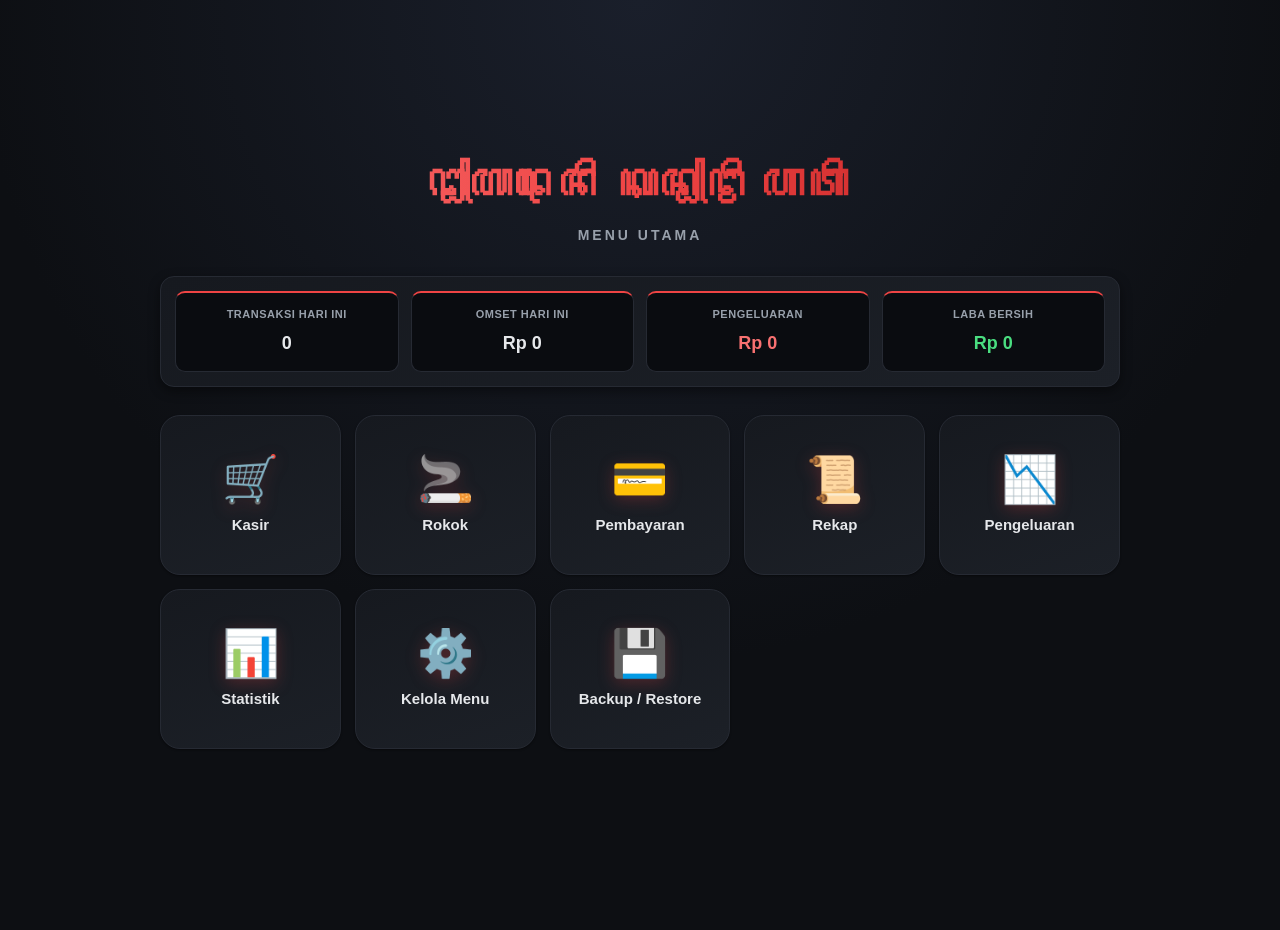
<file: index.html>
<!DOCTYPE html>
<html lang="id">
<head>
    <meta charset="UTF-8">
    <meta name="viewport" content="width=device-width, initial-scale=1.0">
    <title>Beranda - Kasir Angkringan</title>
    <link rel="stylesheet" href="style.css">
</head>
<body>

<section id="homePage" class="home-page" style="display: flex;">
    <div class="home-overlay">
        <h1>ꦔ꧀ꦭꦢꦺꦤꦶ ꦏꦤ꧀ꦛꦶ ꦲꦠꦶ</h1>
        <p>Menu Utama</p>

        <div class="dashboard-card">
            <div class="dashboard-box">
                <div class="dashboard-label">Transaksi Hari Ini</div>
                <div class="dashboard-value" id="dashTxCount">0</div>
            </div>
            <div class="dashboard-box">
                <div class="dashboard-label">Omset Hari Ini</div>
                <div class="dashboard-value" id="dashOmset">Rp0</div>
            </div>
            <div class="dashboard-box">
                <div class="dashboard-label">Pengeluaran</div>
                <div class="dashboard-value dashboard-red" id="dashExpense">Rp0</div>
            </div>
            <div class="dashboard-box">
                <div class="dashboard-label">Laba Bersih</div>
                <div class="dashboard-value dashboard-green" id="dashProfit">Rp0</div>
            </div>
        </div>

        <div class="home-buttons">
            <button class="home-button" onclick="location.href='kasir.html'">
                <span class="home-icon">🛒</span>
                <span>Kasir</span>
            </button>
            <button class="home-button" onclick="location.href='rokok.html'">
                <span class="home-icon">🚬</span>
                <span>Rokok</span>
            </button>
            <button class="home-button" onclick="location.href='pembayaran.html'">
                <span class="home-icon">💳</span>
                <span>Pembayaran</span>
            </button>
            <button class="home-button" onclick="location.href='rekap.html'">
                <span class="home-icon">📜</span>
                <span>Rekap</span>
            </button>
            <button class="home-button" onclick="location.href='pengeluaran.html'">
                <span class="home-icon">📉</span>
                <span>Pengeluaran</span>
            </button>
            <button class="home-button" onclick="location.href='statistik.html'">
                <span class="home-icon">📊</span>
                <span>Statistik</span>
            </button>
            <button class="home-button" onclick="location.href='kelola-menu.html'">
                <span class="home-icon">⚙️</span>
                <span>Kelola Menu</span>
            </button>
            <button class="home-button" onclick="openBackupModal()">
                <span class="home-icon">💾</span>
                <span>Backup / Restore</span>
            </button>
        </div>
    </div>
</section>

<!-- MODAL BACKUP -->
<div id="backupModal" class="modal-overlay" onclick="if(event.target===this)closeBackupModal()">
    <div class="modal-content">
        <div class="modal-header">
            <h3>💾 Backup / Restore Data</h3>
            <button class="modal-close" onclick="closeBackupModal()">&times;</button>
        </div>
        <div class="modal-body">
            <p style="color:#aaa; font-size:13px; margin:0 0 15px 0;">
                Backup seluruh data aplikasi (menu, transaksi, pengeluaran, dll) ke file JSON.
            </p>
            <button class="btn-modal-save" style="width:100%; margin-bottom:15px;" onclick="exportBackup()">📤 Ekspor Backup (JSON)</button>

            <label>📥 Impor Backup</label>
            <input type="file" id="importFile" accept=".json">
            <button class="btn-modal-cancel" style="width:100%;" onclick="importBackup()">📥 Proses Impor</button>
        </div>
    </div>
</div>

<script src="common.js"></script>
<script src="home.js"></script>
</body>
</html>
</file>
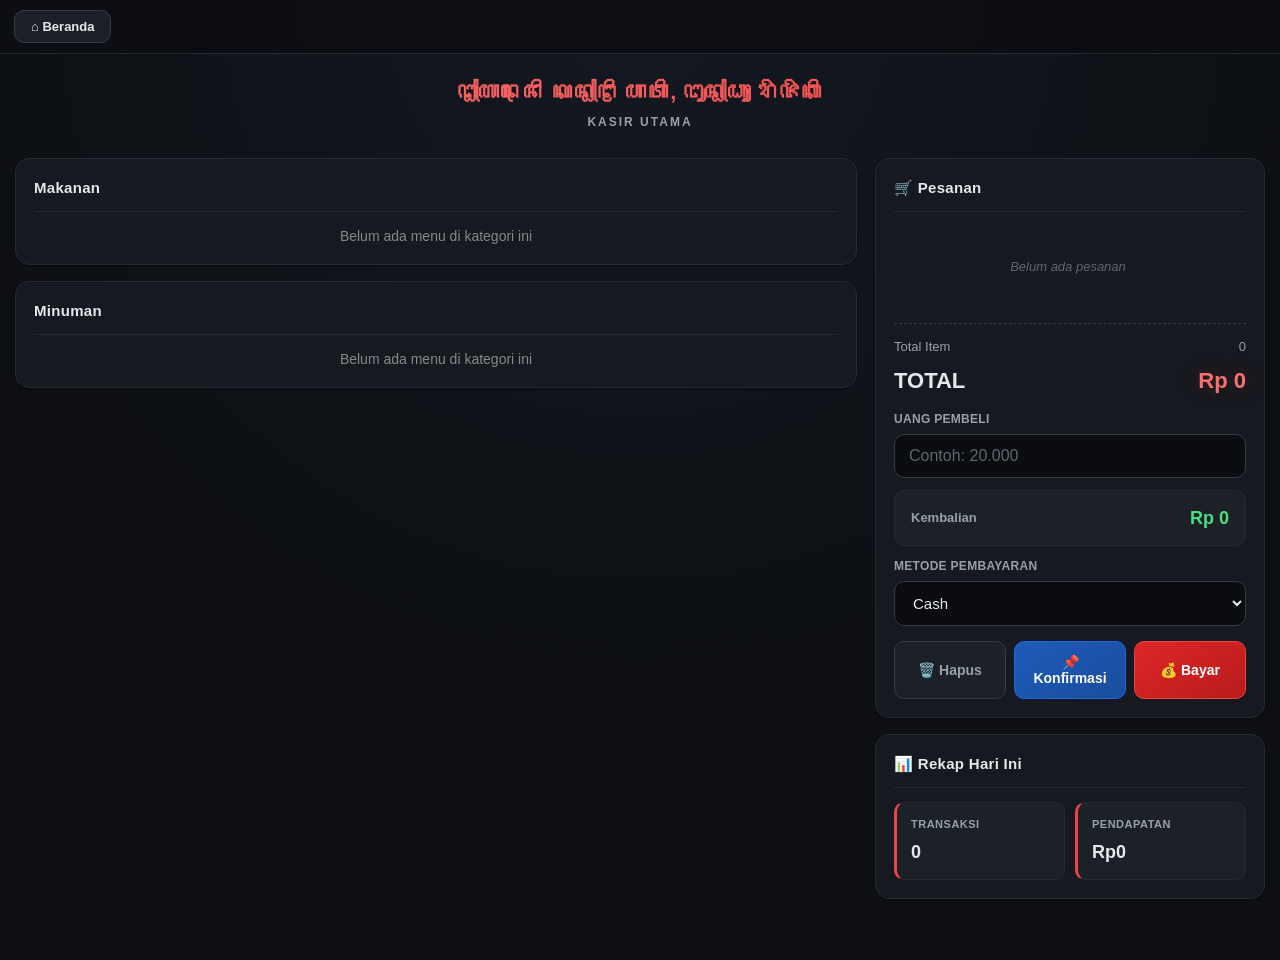
<file: kasir.html>
<!DOCTYPE html>
<html lang="id">
<head>
    <meta charset="UTF-8">
    <meta name="viewport" content="width=device-width, initial-scale=1.0">
    <title>Kasir Angkringan</title>
    <link rel="stylesheet" href="style.css">
</head>
<body>

<nav class="home-nav" style="display: block;">
    <button class="home-nav-btn" onclick="location.href='index.html'">⌂ Beranda</button>
</nav>

<section id="cashierPage" class="app-page" style="display: block;">
    <header>
        <h1>ꦔ꧀ꦭꦢꦺꦤꦶ ꦏꦤ꧀ꦛꦶ ꦲꦠꦶ, ꦔꦸꦤ꧀ꦝꦸꦃ ꦫꦼꦗꦼꦏꦶ</h1>
        <p>KASIR UTAMA</p>
    </header>

    <div class="container">
        <div class="layout">
            <div class="menu-area">
                <div class="card">
                    <h2>Makanan</h2>
                    <div class="menu-grid" id="foodMenu"></div>
                </div>

                <div class="card">
                    <h2>Minuman</h2>
                    <div class="menu-grid" id="drinkMenu"></div>
                </div>
            </div>

            <div class="order-area">
                <div class="card order-card">
                    <h2>🛒 Pesanan</h2>

                    <div id="orderList" class="order-list">
                        <div class="empty">Belum ada pesanan</div>
                    </div>

                    <div class="total-box">
                        <div class="total-row">
                            <span>Total Item</span>
                            <span id="totalItems">0</span>
                        </div>
                        <div class="total-row grand-total">
                            <span>TOTAL</span>
                            <span id="grandTotal">Rp0</span>
                        </div>
                    </div>

                    <div class="payment">
                        <label for="paymentInput">Uang Pembeli</label>
                        <input type="text" inputmode="numeric" id="paymentInput" placeholder="Contoh: 20.000" oninput="calculateChange()">

                        <div class="change">
                            <span>Kembalian</span>
                            <span class="change-value" id="change">Rp0</span>
                        </div>

                        <div class="payment-method">
                            <label for="paymentMethod">Metode Pembayaran</label>
                            <select id="paymentMethod">
                                <option value="Cash">Cash</option>
                                <option value="Dana">Dana</option>
                            </select>
                        </div>
                    </div>

                    <div class="buttons">
                        <button class="btn btn-clear" onclick="clearOrder()">🗑️ Hapus</button>
                        <button class="btn btn-confirm" onclick="confirmOrder()">📌 Konfirmasi</button>
                        <button class="btn btn-pay" onclick="finishTransaction()">💰 Bayar</button>
                    </div>
                </div>

                <div class="card summary-card">
                    <h2>📊 Rekap Hari Ini</h2>
                    <div class="summary">
                        <div class="summary-box">
                            <div class="summary-label">Transaksi</div>
                            <div class="summary-value" id="transactionCount">0</div>
                        </div>
                        <div class="summary-box">
                            <div class="summary-label">Pendapatan</div>
                            <div class="summary-value" id="todayIncome">Rp0</div>
                        </div>
                    </div>
                </div>
            </div>
        </div>
    </div>
</section>

<script src="common.js"></script>
<script src="script.js"></script>
</body>
</html>
</file>
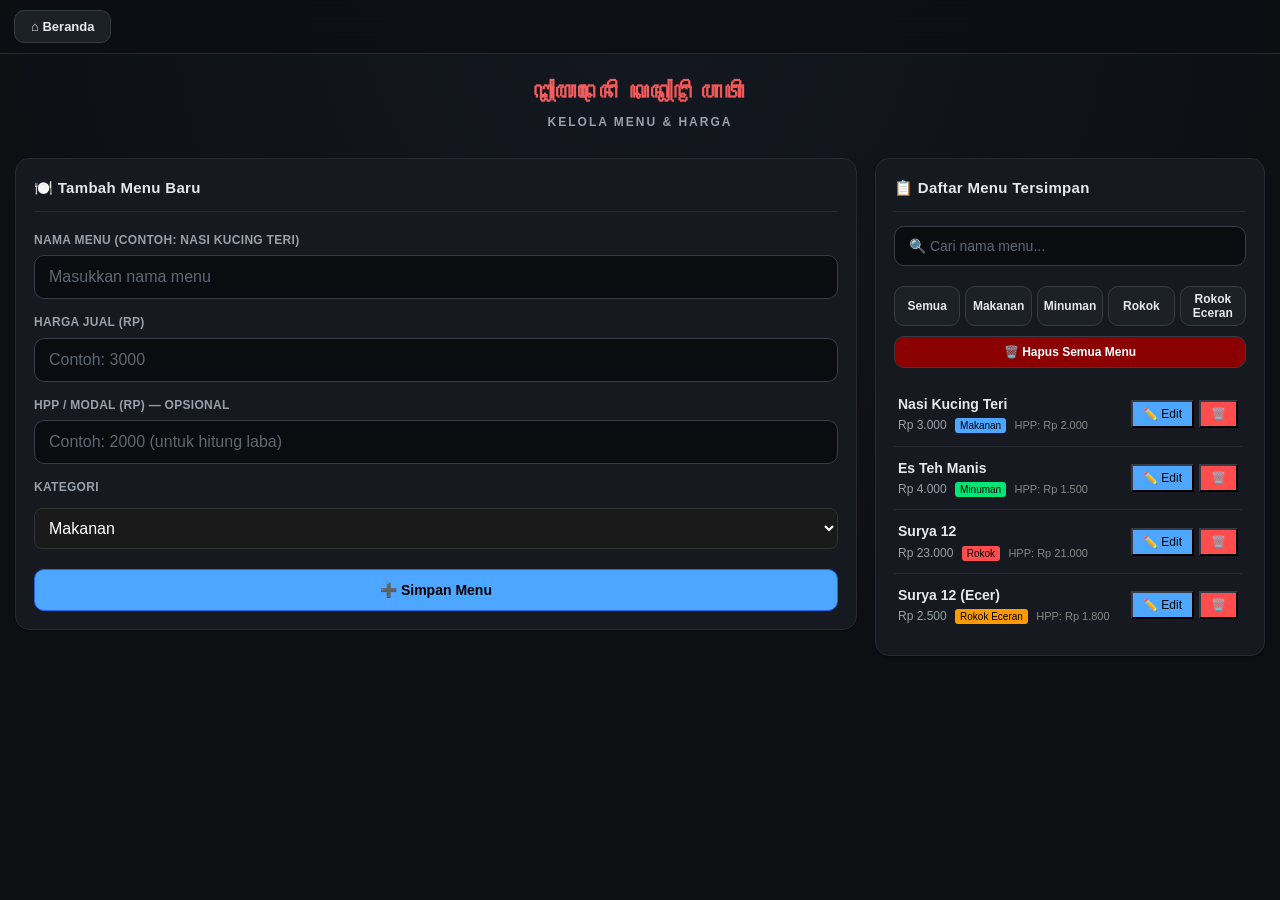
<file: kelola-menu.html>
<!DOCTYPE html>
<html lang="id">
<head>
    <meta charset="UTF-8">
    <meta name="viewport" content="width=device-width, initial-scale=1.0">
    <title>Kelola Menu - Kasir Angkringan</title>
    <link rel="stylesheet" href="style.css">
</head>
<body>

<nav class="home-nav" style="display: block;">
    <button class="home-nav-btn" onclick="location.href='index.html'">⌂ Beranda</button>
</nav>

<section class="app-page" style="display: block;">
    <header>
        <h1>ꦔ꧀ꦭꦢꦺꦤꦶ ꦏꦤ꧀ꦛꦶ ꦲꦠꦶ</h1>
        <p>KELOLA MENU & HARGA</p>
    </header>

    <div class="container">
        <div class="layout">
            <div class="menu-area">
                <div class="card">
                    <h2 id="formTitle">🍽️ Tambah Menu Baru</h2>
                    <div class="payment" style="margin-top: 20px;">
                        <input type="hidden" id="menuId">

                        <label for="menuName">Nama Menu (Contoh: Nasi Kucing Teri)</label>
                        <input type="text" id="menuName" placeholder="Masukkan nama menu">

                        <label for="menuPrice" style="margin-top: 15px;">Harga Jual (Rp)</label>
                        <input type="number" id="menuPrice" placeholder="Contoh: 3000">

                        <label for="menuHpp" style="margin-top: 15px;">HPP / Modal (Rp) — Opsional</label>
                        <input type="number" id="menuHpp" placeholder="Contoh: 2000 (untuk hitung laba)">

                        <label for="menuCategory" style="margin-top: 15px;">Kategori</label>
                        <select id="menuCategory" style="width: 100%; padding: 10px; margin-top: 5px; background:#1a1a1a; color:white; border:1px solid #333; border-radius:8px;">
                            <option value="Makanan">Makanan</option>
                            <option value="Minuman">Minuman</option>
                            <option value="Rokok">Rokok (Bungkus)</option>
                            <option value="Rokok Eceran">Rokok Eceran</option>
                        </select>

                        <button class="btn btn-confirm" id="btnSave" style="margin-top: 20px; width: 100%; background: #4da6ff; color: #000;" onclick="saveMenu()">➕ Simpan Menu</button>
                        <button class="btn btn-pending" id="btnCancel" style="margin-top: 10px; width: 100%; display: none;" onclick="resetForm()">Batal Edit</button>
                    </div>
                </div>
            </div>

            <div class="order-area">
                <div class="card order-card">
                    <h2>📋 Daftar Menu Tersimpan</h2>

                    <input type="text" id="searchMenu" class="search-box" placeholder="🔍 Cari nama menu..." oninput="renderMenuList(currentFilter)">

                    <div style="margin-top: 10px; display: flex; gap: 5px; flex-wrap: wrap;">
                        <button class="btn" style="flex: 1; padding: 5px; font-size:12px;" onclick="renderMenuList('Semua')">Semua</button>
                        <button class="btn" style="flex: 1; padding: 5px; font-size:12px;" onclick="renderMenuList('Makanan')">Makanan</button>
                        <button class="btn" style="flex: 1; padding: 5px; font-size:12px;" onclick="renderMenuList('Minuman')">Minuman</button>
                        <button class="btn" style="flex: 1; padding: 5px; font-size:12px;" onclick="renderMenuList('Rokok')">Rokok</button>
                        <button class="btn" style="flex: 1; padding: 5px; font-size:12px;" onclick="renderMenuList('Rokok Eceran')">Rokok Eceran</button>
                    </div>

                    <button class="btn" style="width:100%; margin-top:10px; background:#8b0000; color:#fff; font-size:12px; padding:8px;" onclick="deleteAllMenus()">🗑️ Hapus Semua Menu</button>

                    <div id="menuList" class="order-list" style="margin-top: 15px; max-height: 400px; overflow-y: auto;">
                        <div class="empty">Belum ada menu.</div>
                    </div>
                </div>
            </div>
        </div>
    </div>
</section>

<script src="common.js"></script>
<script src="kelola-menu.js"></script>
</body>
</html>
</file>
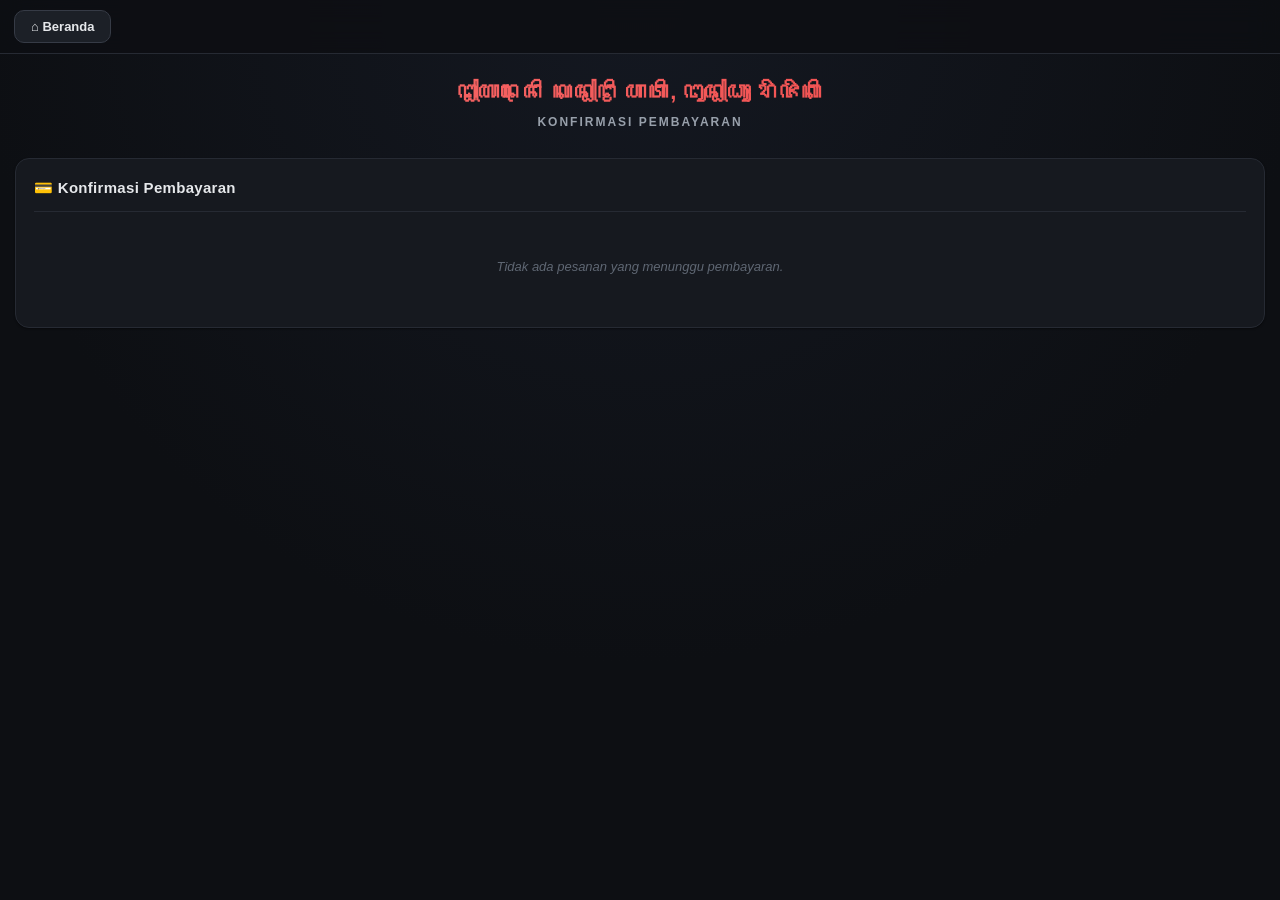
<file: pembayaran.html>
<!DOCTYPE html>
<html lang="id">
<head>
    <meta charset="UTF-8">
    <meta name="viewport" content="width=device-width, initial-scale=1.0">
    <title>Konfirmasi Pembayaran - Kasir Angkringan</title>
    <link rel="stylesheet" href="style.css">
    <style>
    .pending-grid {
        display: grid;
        grid-template-columns: repeat(auto-fit, minmax(320px, 1fr));
        gap: 15px;
    }

    .pending-card {
        background: #1f1f1f;
        border-radius: 10px;
        padding: 16px;
        border-left: 4px solid #ff0000;
        display: flex;
        flex-direction: column;
        justify-content: space-between;
        gap: 12px;
        box-shadow: 0 4px 10px rgba(0, 0, 0, 0.3);
    }

    .pending-header {
        display: flex;
        justify-content: space-between;
        align-items: center;
        border-bottom: 1px dashed #444;
        padding-bottom: 8px;
        font-size: 13px;
        color: #aaa;
        gap: 8px;
        flex-wrap: wrap;
    }

    .pending-items {
        font-size: 14px;
        color: #eee;
        display: flex;
        flex-direction: column;
        gap: 6px;
    }

    .pending-item-row {
        display: flex;
        justify-content: space-between;
    }

    .pending-action-row {
        display: flex;
        justify-content: space-between;
        align-items: center;
        padding-top: 8px;
        border-top: 1px dashed #333;
    }

    .btn-add-item-order {
        background: #ff0000;
        color: #fff;
        border: none;
        padding: 6px 12px;
        border-radius: 6px;
        font-size: 12px;
        font-weight: bold;
        cursor: pointer;
        transition: 0.2s;
    }

    .pending-total-row {
        font-weight: bold;
        font-size: 15px;
        color: #ff0000;
    }

    .pending-payment {
        background: #151515;
        padding: 12px;
        border-radius: 8px;
        border: 1px solid #333;
        display: flex;
        flex-direction: column;
        gap: 10px;
    }

    .pending-field {
        display: flex;
        flex-direction: column;
        gap: 4px;
    }

    .pending-field label {
        font-size: 12px;
        color: #aaa;
        font-weight: bold;
    }

    .pending-field input, .pending-field select {
        width: 100%;
        padding: 9px 12px;
        background: #0d0d0d;
        border: 1px solid #ff0000;
        color: #ff0000;
        border-radius: 6px;
        font-size: 14px;
        box-sizing: border-box;
        outline: none;
    }

    .pending-field input::placeholder { color: #555; }

    .pending-change-row {
        display: flex;
        justify-content: space-between;
        font-weight: bold;
        font-size: 14px;
        padding: 2px 0;
    }

    .pending-buttons {
        display: flex;
        gap: 8px;
        margin-top: 4px;
    }

    .btn-pay-pending {
        flex: 2;
        background: #ff0000;
        color: #fff;
        border: none;
        padding: 10px;
        border-radius: 6px;
        font-size: 14px;
        font-weight: bold;
        cursor: pointer;
    }

    .btn-cancel-pending {
        flex: 1;
        background: #2a2a2a;
        color: #aaa;
        border: 1px solid #444;
        padding: 10px;
        border-radius: 6px;
        font-size: 13px;
        cursor: pointer;
    }

    .modal-overlay {
        position: fixed;
        inset: 0;
        background: rgba(0, 0, 0, 0.85);
        display: none;
        justify-content: center;
        align-items: center;
        z-index: 1000;
        padding: 15px;
    }

    .modal-content {
        background: #1f1f1f;
        border: 2px solid #ff0000;
        border-radius: 10px;
        width: 100%;
        max-width: 400px;
        padding: 20px;
        box-shadow: 0 5px 20px rgba(255, 0, 0, 0.3);
        color: #fff;
    }

    .modal-header {
        display: flex;
        justify-content: space-between;
        align-items: center;
        border-bottom: 1px solid #333;
        padding-bottom: 10px;
        margin-bottom: 15px;
    }

    .modal-header h3 { margin: 0; color: #ff0000; font-size: 18px; }
    .modal-close { background: transparent; border: none; color: #aaa; font-size: 22px; cursor: pointer; }

    .modal-body label {
        display: block;
        font-size: 13px;
        font-weight: bold;
        margin-bottom: 5px;
        color: #ccc;
    }

    .modal-body select, .modal-body input {
        width: 100%;
        padding: 10px;
        background: #000;
        border: 1px solid #444;
        color: #fff;
        border-radius: 6px;
        margin-bottom: 12px;
        font-size: 14px;
        box-sizing: border-box;
    }

    .modal-footer { display: flex; gap: 10px; margin-top: 10px; }
    .btn-modal-save { flex: 1; background: #ff0000; color: #fff; border: none; padding: 10px; border-radius: 6px; font-weight: bold; cursor: pointer; }
    .btn-modal-cancel { flex: 1; background: #1f1f1f; color: #ff0000; border: 1px solid #555; padding: 10px; border-radius: 6px; cursor: pointer; }
    </style>
</head>
<body>

<nav class="home-nav" style="display: block;">
    <button class="home-nav-btn" onclick="location.href='index.html'">⌂ Beranda</button>
</nav>

<section id="pembayaranPage" class="app-page" style="display: block;">
    <header>
        <h1>ꦔ꧀ꦭꦢꦺꦤꦶ ꦏꦤ꧀ꦛꦶ ꦲꦠꦶ, ꦔꦸꦤ꧀ꦝꦸꦃ ꦫꦼꦗꦼꦏꦶ</h1>
        <p>KONFIRMASI PEMBAYARAN</p>
    </header>

    <div class="container">
        <div class="card">
            <h2>💳 Konfirmasi Pembayaran</h2>
            <div id="pendingList" class="pending-grid">
                <div class="empty">Tidak ada pesanan yang menunggu pembayaran.</div>
            </div>
        </div>
    </div>
</section>

<div id="addItemModal" class="modal-overlay">
    <div class="modal-content">
        <div class="modal-header">
            <h3>➕ Tambah Pesanan</h3>
            <button class="modal-close" onclick="closeAddItemModal()">&times;</button>
        </div>
        <div class="modal-body">
            <label for="selectMenuItem">Pilih Menu / Produk</label>
            <select id="selectMenuItem" onchange="onMenuItemSelect()"></select>

            <label for="inputItemName">Nama Pesanan</label>
            <input type="text" id="inputItemName" placeholder="Contoh: Es Teh">

            <label for="inputItemPrice">Harga (Rp)</label>
            <input type="number" id="inputItemPrice" placeholder="Contoh: 3000">

            <label for="inputItemQty">Jumlah (Qty)</label>
            <input type="number" id="inputItemQty" value="1" min="1">
        </div>
        <div class="modal-footer">
            <button class="btn-modal-save" onclick="saveItemToPendingOrder()">Tambahkan</button>
            <button class="btn-modal-cancel" onclick="closeAddItemModal()">Batal</button>
        </div>
    </div>
</div>

<script src="common.js"></script>
<script src="pembayaran.js"></script>
</body>
</html>
</file>
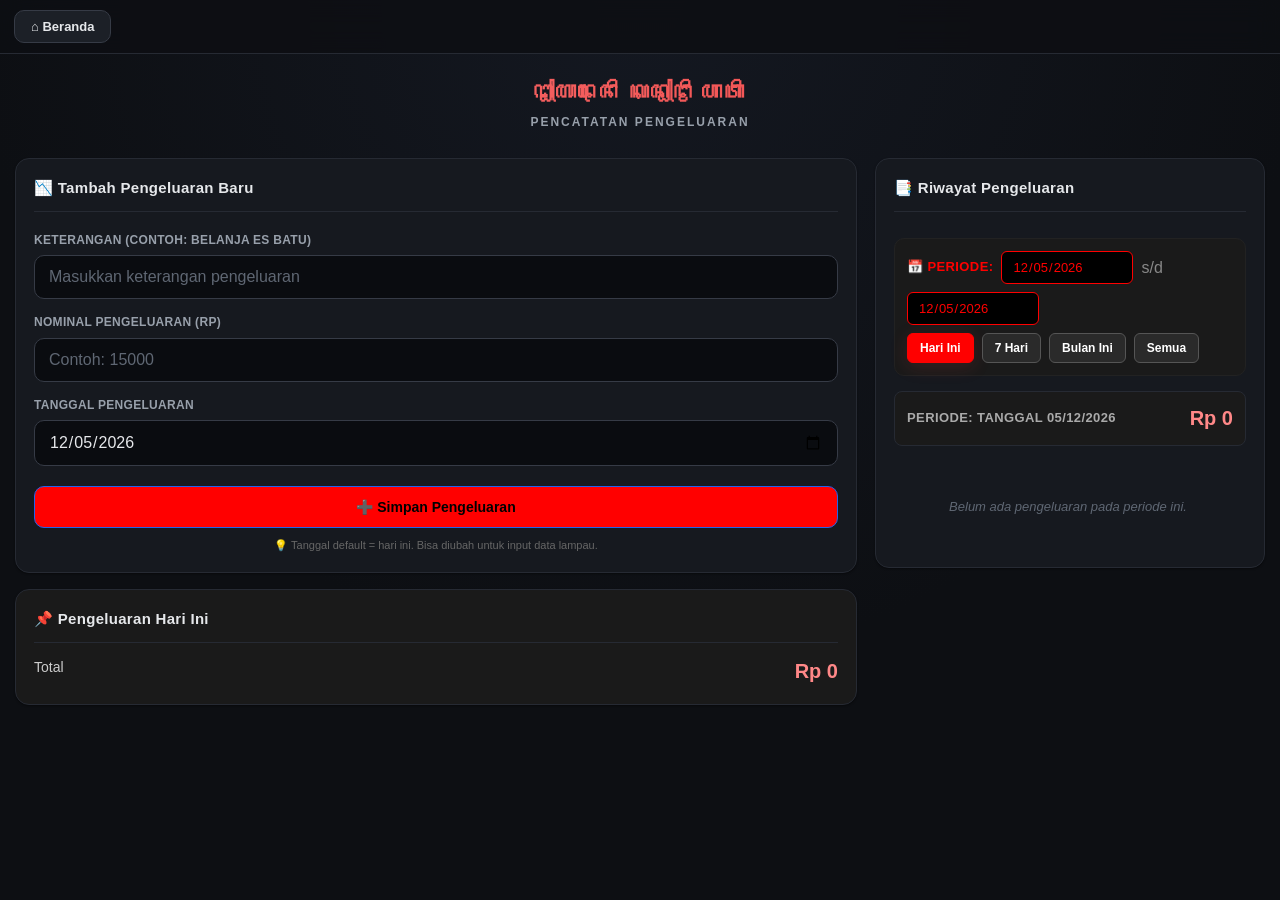
<file: pengeluaran.html>
<!DOCTYPE html>
<html lang="id">
<head>
    <meta charset="UTF-8">
    <meta name="viewport" content="width=device-width, initial-scale=1.0">
    <title>Pengeluaran - Kasir Angkringan</title>
    <link rel="stylesheet" href="style.css">
    <style>
        .filter-card {
            margin-bottom: 15px;
            padding: 12px;
            background: #1a1a1a;
            border-radius: 10px;
            border: 1px solid #222;
        }

        .filter-group {
            display: flex;
            align-items: center;
            gap: 8px;
            flex-wrap: wrap;
        }

        .filter-group label {
            font-weight: bold;
            color: #ff0000;
            font-size: 13px;
        }

        .filter-group input[type="date"] {
            background: #000;
            color: #ff0000;
            border: 1px solid #ff0000;
            padding: 7px 10px;
            border-radius: 6px;
            font-size: 13px;
        }

        .btn-filter {
            background: #2a2a2a;
            color: #fff;
            border: 1px solid #555;
            padding: 7px 12px;
            border-radius: 6px;
            cursor: pointer;
            font-size: 12px;
            font-weight: bold;
            transition: 0.2s;
        }

        .btn-filter:hover, .btn-filter.active {
            background: #ff0000;
            color: #fff;
            border-color: #ff0000;
        }

        .summary-period {
            background: #1a1a1a;
            padding: 12px;
            border-radius: 8px;
            margin-bottom: 10px;
            display: flex;
            justify-content: space-between;
            align-items: center;
            flex-wrap: wrap;
            gap: 10px;
        }

        .summary-period-label {
            font-size: 13px;
            color: #aaa;
        }

        .summary-period-value {
            font-size: 20px;
            font-weight: bold;
            color: #ff8888;
        }
    </style>
</head>
<body>

<nav class="home-nav" style="display: block;">
    <button class="home-nav-btn" onclick="location.href='index.html'">⌂ Beranda</button>
</nav>

<section id="expensePage" class="app-page" style="display: block;">
    <header>
        <h1>ꦔ꧀ꦭꦢꦺꦤꦶ ꦏꦤ꧀ꦛꦶ ꦲꦠꦶ</h1>
        <p>PENCATATAN PENGELUARAN</p>
    </header>

    <div class="container">
        <div class="layout">
            <!-- FORM INPUT PENGELUARAN -->
            <div class="menu-area">
                <div class="card">
                    <h2>📉 Tambah Pengeluaran Baru</h2>
                    <div class="payment" style="margin-top: 20px;">
                        <label for="expenseName">Keterangan (Contoh: Belanja Es Batu)</label>
                        <input type="text" id="expenseName" placeholder="Masukkan keterangan pengeluaran">

                        <label for="expenseAmount" style="margin-top: 15px;">Nominal Pengeluaran (Rp)</label>
                        <input type="number" id="expenseAmount" placeholder="Contoh: 15000">

                        <label for="expenseDate" style="margin-top: 15px;">Tanggal Pengeluaran</label>
                        <input type="date" id="expenseDate">

                        <button class="btn btn-confirm" style="margin-top: 20px; width: 100%; background: #ff0000; color: #000;" onclick="addExpense()">➕ Simpan Pengeluaran</button>
                        <p style="font-size:11px; color:#666; margin-top:10px; text-align:center;">
                            💡 Tanggal default = hari ini. Bisa diubah untuk input data lampau.
                        </p>
                    </div>
                </div>

                <!-- INFO RINGKASAN HARI INI (selalu tampil) -->
                <div class="card" style="margin-top: 15px; background: #1a1a1a;">
                    <h2>📌 Pengeluaran Hari Ini</h2>
                    <div style="display: flex; justify-content: space-between; margin-top: 12px;">
                        <span style="color: #ccc; font-size: 14px;">Total</span>
                        <span style="font-weight: bold; color: #ff8888; font-size: 20px;" id="totalExpenseToday">Rp0</span>
                    </div>
                </div>
            </div>

            <!-- RIWAYAT PENGELUARAN DENGAN FILTER -->
            <div class="order-area">
                <div class="card order-card">
                    <h2>📑 Riwayat Pengeluaran</h2>

                    <!-- FILTER PERIODE -->
                    <div class="filter-card" style="margin-top: 12px;">
                        <div class="filter-group">
                            <label>📅 Periode:</label>
                            <input type="date" id="expenseStartDate" onchange="onExpenseDateChange()">
                            <span style="color:#888;">s/d</span>
                            <input type="date" id="expenseEndDate" onchange="onExpenseDateChange()">
                        </div>
                        <div class="filter-group" style="margin-top: 8px;">
                            <button class="btn-filter" id="btnExpToday" onclick="filterExpenseToday()">Hari Ini</button>
                            <button class="btn-filter" id="btnExpWeek" onclick="filterExpenseWeek()">7 Hari</button>
                            <button class="btn-filter" id="btnExpMonth" onclick="filterExpenseMonth()">Bulan Ini</button>
                            <button class="btn-filter" id="btnExpAll" onclick="filterExpenseAll()">Semua</button>
                        </div>
                    </div>

                    <!-- RINGKASAN PERIODE -->
                    <div class="summary-period">
                        <span class="summary-period-label" id="periodLabel">Periode: Hari Ini</span>
                        <span class="summary-period-value" id="periodTotal">Rp0</span>
                    </div>

                    <div id="expenseList" class="order-list" style="margin-top: 10px; max-height: 400px; overflow-y: auto;">
                        <div class="empty">Belum ada pengeluaran.</div>
                    </div>
                </div>
            </div>
        </div>
    </div>
</section>

<script src="common.js"></script>
<script src="pengeluaran.js"></script>
</body>
</html>
</file>
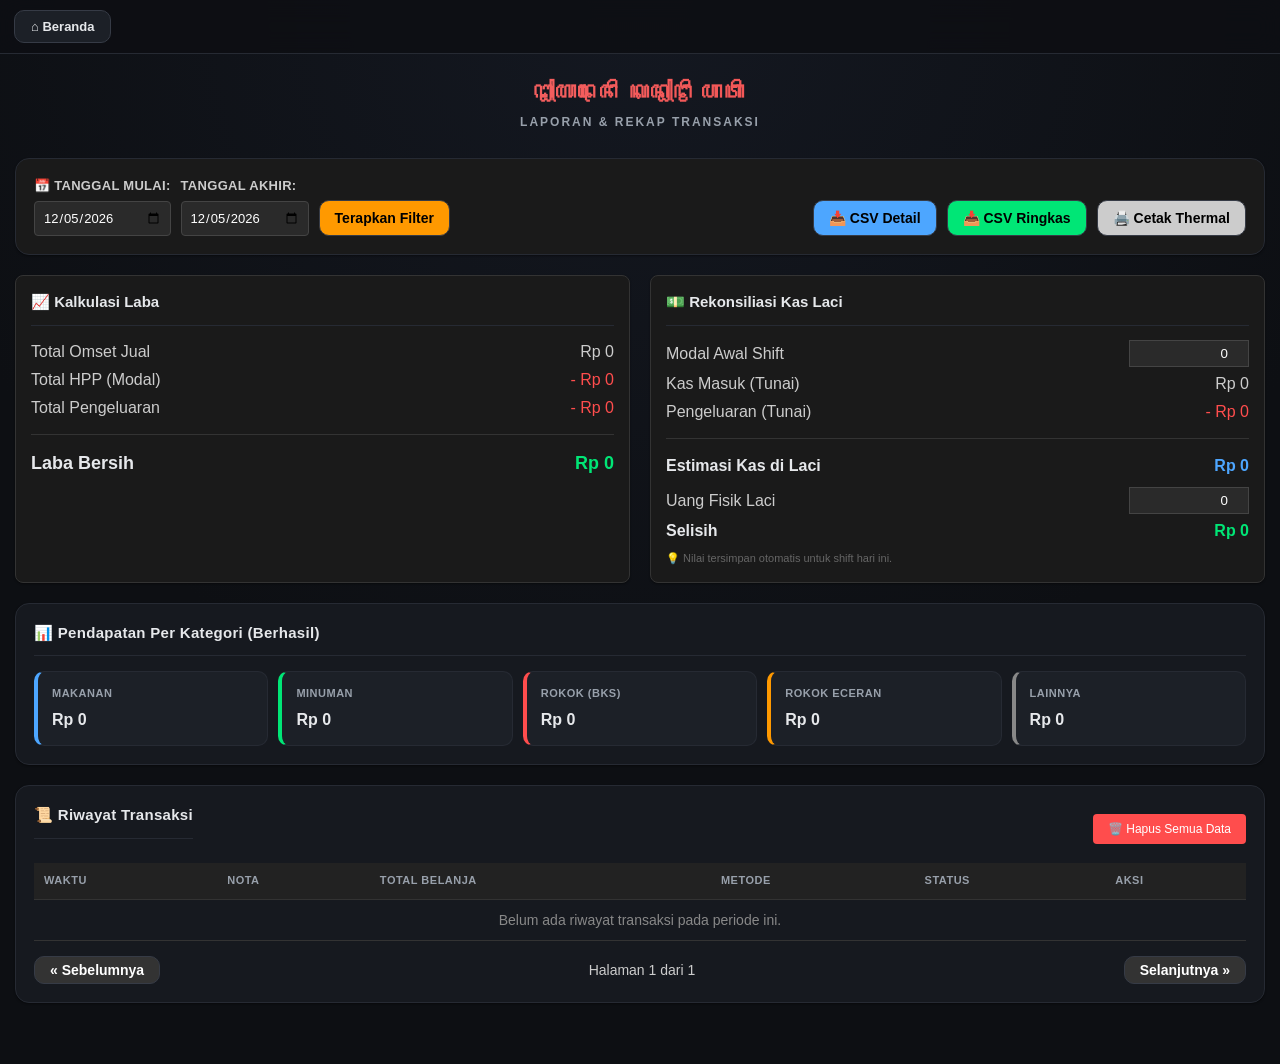
<file: rekap.html>
<!DOCTYPE html>
<html lang="id">
<head>
    <meta charset="UTF-8">
    <meta name="viewport" content="width=device-width, initial-scale=1.0">
    <title>Rekap Transaksi - Kasir Angkringan</title>
    <link rel="stylesheet" href="style.css">
    <style>
        table { width: 100%; border-collapse: collapse; color: #fff; margin-top: 10px; font-size: 14px; }
        th, td { padding: 10px; border-bottom: 1px solid #333; text-align: left; }
        th { background: #222; }
        .badge { padding: 3px 8px; border-radius: 4px; font-size: 11px; font-weight: bold; }
        .badge-success { background: #00e676; color: #000; }
        .badge-dana { background: #4da6ff; color: #000; }
        .badge-void { background: #ff4d4d; color: #fff; }

        .flex-section { display: flex; gap: 20px; flex-wrap: wrap; margin-bottom: 20px; }
        .flex-box { flex: 1; min-width: 300px; background: #1a1a1a; padding: 15px; border-radius: 8px; border: 1px solid #333; }

        .input-group { margin-bottom: 10px; }
        .input-group label { display: block; margin-bottom: 5px; color: #ccc; font-size: 13px; }
        .input-group input { width: 100%; padding: 8px; background: #2a2a2a; color: #fff; border: 1px solid #444; border-radius: 4px; box-sizing: border-box; }

        .modal-overlay { display: none; position: fixed; inset: 0; background: rgba(0,0,0,0.8); z-index: 999; }
        .modal { display: none; position: fixed; top: 10%; left: 50%; transform: translateX(-50%); width: 90%; max-width: 450px; background: #1a1a1a; border: 1px solid #444; padding: 20px; z-index: 1000; border-radius: 8px; box-shadow: 0 4px 15px rgba(0,0,0,0.7); color: #fff; }
        .modal h3 { margin-top: 0; border-bottom: 1px solid #333; padding-bottom: 10px; }
        .modal ul { list-style: none; padding: 0; margin: 15px 0; max-height: 200px; overflow-y: auto; }
        .modal ul li { display: flex; justify-content: space-between; font-size: 13px; padding: 5px 0; border-bottom: 1px dashed #333; }
        hr { border: 0; border-top: 1px solid #333; margin: 15px 0; }
    </style>
</head>
<body>

<nav class="home-nav" style="display: block;">
    <button class="home-nav-btn" onclick="location.href='index.html'">⌂ Beranda</button>
</nav>

<section class="app-page" style="display: block;">
    <header>
        <h1>ꦔ꧀ꦭꦢꦺꦤꦶ ꦏꦤ꧀ꦛꦶ ꦲꦠꦶ</h1>
        <p>LAPORAN & REKAP TRANSAKSI</p>
    </header>

    <div class="container">
        <div class="card" style="margin-bottom: 20px; background: #1a1a1a;">
            <div style="display: flex; justify-content: space-between; align-items: flex-end; flex-wrap: wrap; gap: 15px;">
                <div style="display: flex; gap: 10px; align-items: flex-end; flex-wrap: wrap;">
                    <div class="input-group" style="margin-bottom: 0;">
                        <label>📅 Tanggal Mulai:</label>
                        <input type="date" id="startDate">
                    </div>
                    <div class="input-group" style="margin-bottom: 0;">
                        <label>Tanggal Akhir:</label>
                        <input type="date" id="endDate">
                    </div>
                    <button class="btn" style="background: #ff9900; color: #000; padding: 9px 15px;" onclick="loadTransactionReport()">Terapkan Filter</button>
                </div>
                <div style="display: flex; gap: 10px; flex-wrap: wrap;">
                    <button class="btn" style="background: #4da6ff; color: #000; padding: 9px 15px;" onclick="exportCSVDetail()">📥 CSV Detail</button>
                    <button class="btn" style="background: #00e676; color: #000; padding: 9px 15px;" onclick="exportCSV()">📥 CSV Ringkas</button>
                    <button class="btn" style="background: #ccc; color: #000; padding: 9px 15px;" onclick="printRekap()">🖨️ Cetak Thermal</button>
                </div>
            </div>
        </div>

        <div class="flex-section">
            <div class="flex-box">
                <h2>📈 Kalkulasi Laba</h2>
                <div style="display: flex; justify-content: space-between; margin-top: 10px; color: #ccc;">
                    <span>Total Omset Jual</span><span id="calcOmset">Rp0</span>
                </div>
                <div style="display: flex; justify-content: space-between; margin-top: 5px; color: #ccc;">
                    <span>Total HPP (Modal)</span><span id="calcHpp" style="color: #ff4d4d;">- Rp0</span>
                </div>
                <div style="display: flex; justify-content: space-between; margin-top: 5px; color: #ccc;">
                    <span>Total Pengeluaran</span><span id="calcPengeluaran" style="color: #ff4d4d;">- Rp0</span>
                </div>
                <hr>
                <div style="display: flex; justify-content: space-between; font-size: 18px; font-weight: bold;">
                    <span>Laba Bersih</span><span id="calcLaba" style="color: #00e676;">Rp0</span>
                </div>
            </div>

            <div class="flex-box">
                <h2>💵 Rekonsiliasi Kas Laci</h2>
                <div style="display: flex; justify-content: space-between; align-items: center; margin-top: 10px;">
                    <span style="color: #ccc;">Modal Awal Shift</span>
                    <input type="number" id="kasAwal" value="0" placeholder="0" style="width: 120px; text-align: right; background: #2a2a2a; color: #fff; border: 1px solid #444; padding: 5px;" oninput="onKasInputChange()">
                </div>
                <div style="display: flex; justify-content: space-between; margin-top: 5px; color: #ccc;">
                    <span>Kas Masuk (Tunai)</span><span id="kasMasukTunai">Rp0</span>
                </div>
                <div style="display: flex; justify-content: space-between; margin-top: 5px; color: #ccc;">
                    <span>Pengeluaran (Tunai)</span><span id="kasKeluarTunai" style="color: #ff4d4d;">- Rp0</span>
                </div>
                <hr>
                <div style="display: flex; justify-content: space-between; font-weight: bold;">
                    <span>Estimasi Kas di Laci</span><span id="estimasiKas" style="color: #4da6ff;">Rp0</span>
                </div>
                <div style="display: flex; justify-content: space-between; align-items: center; margin-top: 10px;">
                    <span style="color: #ccc;">Uang Fisik Laci</span>
                    <input type="number" id="kasFisik" value="0" placeholder="0" style="width: 120px; text-align: right; background: #2a2a2a; color: #fff; border: 1px solid #444; padding: 5px;" oninput="onKasInputChange()">
                </div>
                <div style="display: flex; justify-content: space-between; margin-top: 5px; font-weight: bold;">
                    <span>Selisih</span><span id="statusSelisih">Rp0</span>
                </div>
                <p style="font-size: 11px; color: #666; margin-top: 8px;">💡 Nilai tersimpan otomatis untuk shift hari ini.</p>
            </div>
        </div>

        <div class="card" style="margin-bottom: 20px;">
            <h2>📊 Pendapatan Per Kategori (Berhasil)</h2>
            <div class="summary" style="margin-top: 15px; display: grid; grid-template-columns: repeat(auto-fit, minmax(140px, 1fr)); gap: 10px;">
                <div class="summary-box" style="border-left: 4px solid #4da6ff;"><div class="summary-label">Makanan</div><div class="summary-value" id="incomeMakanan" style="font-size: 16px;">Rp0</div></div>
                <div class="summary-box" style="border-left: 4px solid #00e676;"><div class="summary-label">Minuman</div><div class="summary-value" id="incomeMinuman" style="font-size: 16px;">Rp0</div></div>
                <div class="summary-box" style="border-left: 4px solid #ff4d4d;"><div class="summary-label">Rokok (Bks)</div><div class="summary-value" id="incomeRokok" style="font-size: 16px;">Rp0</div></div>
                <div class="summary-box" style="border-left: 4px solid #ff9900;"><div class="summary-label">Rokok Eceran</div><div class="summary-value" id="incomeRokokEceran" style="font-size: 16px;">Rp0</div></div>
                <div class="summary-box" style="border-left: 4px solid #888;"><div class="summary-label">Lainnya</div><div class="summary-value" id="incomeLainnya" style="font-size: 16px;">Rp0</div></div>
            </div>
        </div>

        <div class="card">
            <div style="display: flex; justify-content: space-between; align-items: center; flex-wrap: wrap; gap: 10px;">
                <h2>📜 Riwayat Transaksi</h2>
                <button class="btn-clear" style="padding: 8px 15px; font-size: 12px; background: #ff4d4d; color: #fff; border: none; border-radius: 4px; cursor: pointer;" onclick="clearAllTransactions()">🗑️ Hapus Semua Data</button>
            </div>

            <div style="overflow-x: auto;">
                <table>
                    <thead>
                        <tr>
                            <th>Waktu</th>
                            <th>Nota</th>
                            <th>Total Belanja</th>
                            <th>Metode</th>
                            <th>Status</th>
                            <th>Aksi</th>
                        </tr>
                    </thead>
                    <tbody id="tableBody">
                        <tr><td colspan="6" style="text-align: center; color: #888;">Belum ada riwayat transaksi.</td></tr>
                    </tbody>
                </table>
            </div>

            <div style="display: flex; justify-content: space-between; align-items: center; margin-top: 15px;">
                <button class="btn" id="btnPrev" onclick="changePage(-1)" style="padding: 5px 15px; background: #333; color: #fff;">&laquo; Sebelumnya</button>
                <span id="pageInfo" style="font-size: 14px; color: #ccc;">Halaman 1 dari 1</span>
                <button class="btn" id="btnNext" onclick="changePage(1)" style="padding: 5px 15px; background: #333; color: #fff;">Selanjutnya &raquo;</button>
            </div>
        </div>
    </div>
</section>

<div class="modal-overlay" id="modalOverlay" onclick="closeDetail()"></div>
<div class="modal" id="modalDetail">
    <h3 style="margin-bottom: 5px;">Detail Transaksi</h3>
    <p style="margin: 0; font-size: 12px; color: #888;" id="detailDate">-</p>
    <p style="margin: 4px 0 0 0; font-size: 12px; color: #00e676;" id="detailNota">-</p>

    <ul id="detailItems"></ul>

    <div style="display: flex; justify-content: space-between; font-weight: bold; font-size: 16px;">
        <span>Total:</span>
        <span id="detailTotal" style="color: #00e676;">Rp0</span>
    </div>
    <div style="display: flex; justify-content: space-between; font-size: 12px; color: #ccc; margin-top: 5px;">
        <span>Bayar (<span id="detailMethod">Cash</span>):</span>
        <span id="detailBayar">Rp0</span>
    </div>

    <hr>
    <div style="display: flex; justify-content: space-between; gap: 10px;">
        <button class="btn" style="flex: 1; background: #333; color: #fff; padding: 10px;" onclick="closeDetail()">Tutup</button>
        <button id="btnVoid" class="btn" style="flex: 1; background: #ff4d4d; color: #fff; padding: 10px;" onclick="voidTransaction()">Batal (Void)</button>
    </div>
</div>

<script src="common.js"></script>
<script src="rekap.js"></script>
</body>
</html>
</file>
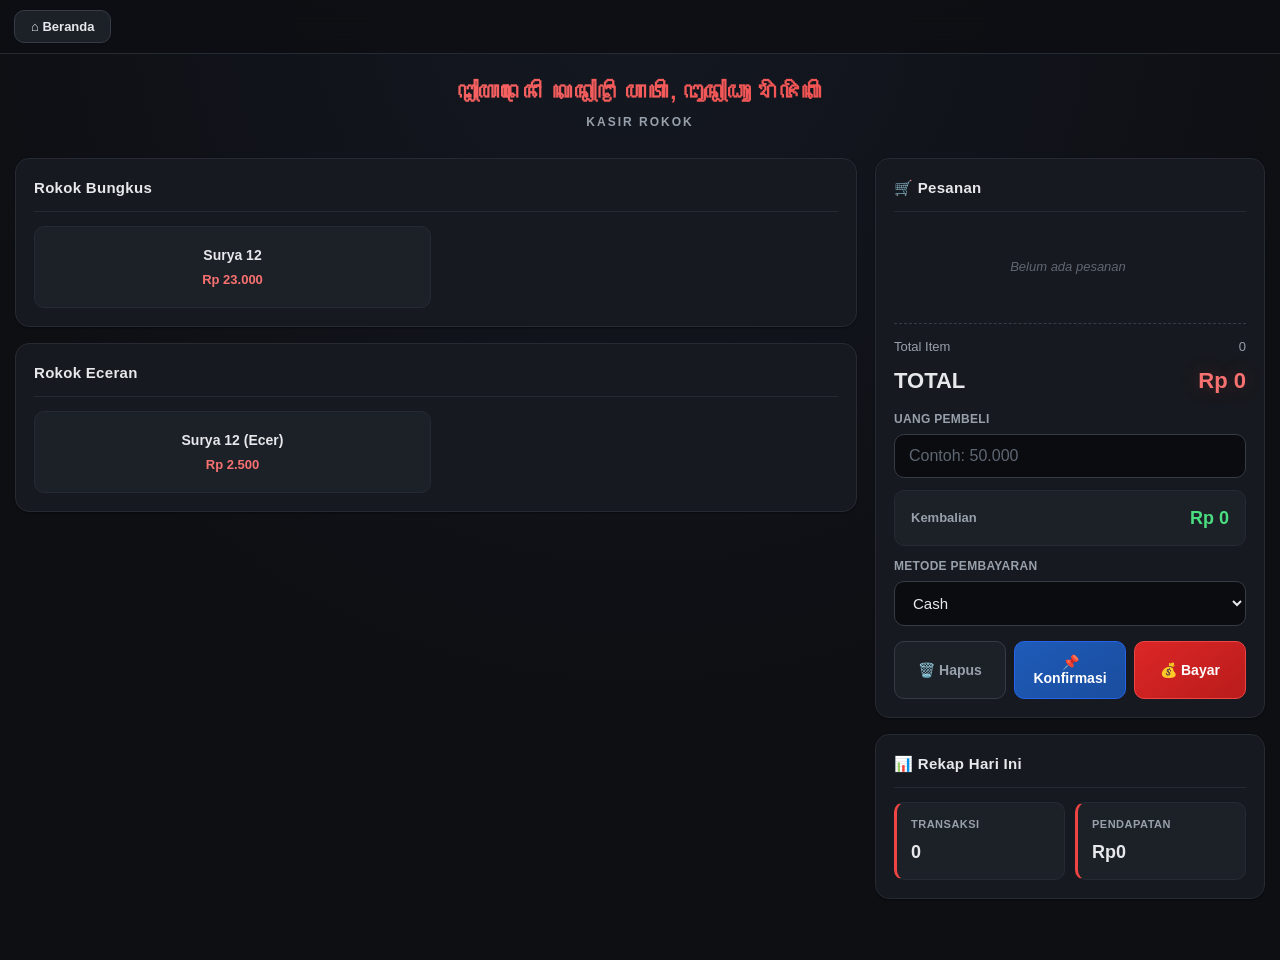
<file: rokok.html>
<!DOCTYPE html>
<html lang="id">
<head>
    <meta charset="UTF-8">
    <meta name="viewport" content="width=device-width, initial-scale=1.0">
    <title>Kasir Rokok - Angkringan</title>
    <link rel="stylesheet" href="style.css">
</head>
<body>

<nav class="home-nav" style="display: block;">
    <button class="home-nav-btn" onclick="location.href='index.html'">⌂ Beranda</button>
</nav>

<section id="cigarettePage" class="app-page" style="display: block;">
    <header>
        <h1>ꦔ꧀ꦭꦢꦺꦤꦶ ꦏꦤ꧀ꦛꦶ ꦲꦠꦶ, ꦔꦸꦤ꧀ꦝꦸꦃ ꦫꦼꦗꦼꦏꦶ</h1>
        <p>KASIR ROKOK</p>
    </header>

    <div class="container">
        <div class="layout">
            <div class="menu-area">
                <div class="card">
                    <h2>Rokok Bungkus</h2>
                    <div class="menu-grid" id="packMenu"></div>
                </div>

                <div class="card">
                    <h2>Rokok Eceran</h2>
                    <div class="menu-grid" id="retailMenu"></div>
                </div>
            </div>

            <div class="order-area">
                <div class="card order-card">
                    <h2>🛒 Pesanan</h2>

                    <div id="orderList" class="order-list">
                        <div class="empty">Belum ada pesanan</div>
                    </div>

                    <div class="total-box">
                        <div class="total-row">
                            <span>Total Item</span>
                            <span id="totalItems">0</span>
                        </div>
                        <div class="total-row grand-total">
                            <span>TOTAL</span>
                            <span id="grandTotal">Rp0</span>
                        </div>
                    </div>

                    <div class="payment">
                        <label for="paymentInput">Uang Pembeli</label>
                        <input type="text" inputmode="numeric" id="paymentInput" placeholder="Contoh: 50.000" oninput="calculateChange()">

                        <div class="change">
                            <span>Kembalian</span>
                            <span class="change-value" id="change">Rp0</span>
                        </div>

                        <div class="payment-method">
                            <label for="paymentMethod">Metode Pembayaran</label>
                            <select id="paymentMethod">
                                <option value="Cash">Cash</option>
                                <option value="Dana">Dana</option>
                            </select>
                        </div>
                    </div>

                    <div class="buttons">
                        <button class="btn btn-clear" onclick="clearOrder()">🗑️ Hapus</button>
                        <button class="btn btn-confirm" onclick="confirmOrder()">📌 Konfirmasi</button>
                        <button class="btn btn-pay" onclick="finishTransaction()">💰 Bayar</button>
                    </div>
                </div>

                <div class="card summary-card">
                    <h2>📊 Rekap Hari Ini</h2>
                    <div class="summary">
                        <div class="summary-box">
                            <div class="summary-label">Transaksi</div>
                            <div class="summary-value" id="transactionCount">0</div>
                        </div>
                        <div class="summary-box">
                            <div class="summary-label">Pendapatan</div>
                            <div class="summary-value" id="todayIncome">Rp0</div>
                        </div>
                    </div>
                </div>
            </div>
        </div>
    </div>
</section>

<script src="common.js"></script>
<script src="rokok.js"></script>
</body>
</html>
</file>
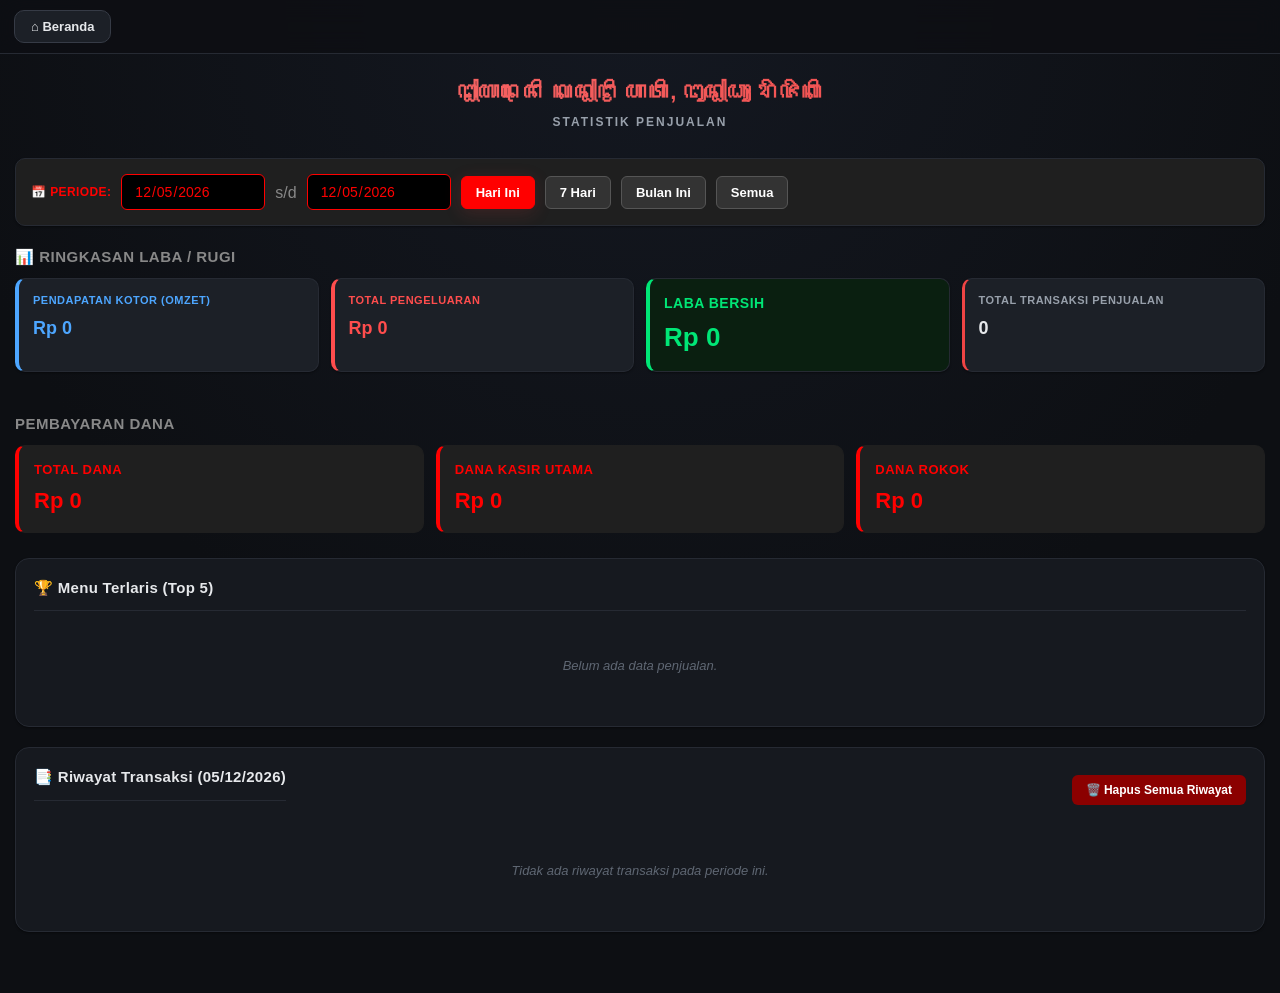
<file: statistik.html>
<!DOCTYPE html>
<html lang="id">
<head>
    <meta charset="UTF-8">
    <meta name="viewport" content="width=device-width, initial-scale=1.0">
    <title>Statistik - Kasir Angkringan</title>
    <link rel="stylesheet" href="style.css">
    <style>
        .filter-card {
            margin-bottom: 20px;
            padding: 15px;
            background: #1f1f1f;
            border-radius: 10px;
        }

        .filter-group {
            display: flex;
            align-items: center;
            gap: 10px;
            flex-wrap: wrap;
        }

        .filter-group label { font-weight: bold; color: #ff0000; }

        .filter-group input[type="date"] {
            background: #000;
            color: #ff0000;
            border: 1px solid #ff0000;
            padding: 8px 12px;
            border-radius: 6px;
            font-size: 14px;
        }

        .btn-filter {
            background: #333;
            color: #fff;
            border: 1px solid #555;
            padding: 8px 14px;
            border-radius: 6px;
            cursor: pointer;
            font-size: 13px;
            transition: 0.2s;
        }

        .btn-filter:hover, .btn-filter.active {
            background: #ff0000;
            color: #fff;
            border-color: #ff0000;
        }

        .section-title {
            font-size: 15px;
            font-weight: bold;
            color: #888;
            margin-bottom: 10px;
            text-transform: uppercase;
            letter-spacing: 0.5px;
        }

        .stats-grid-main, .stats-grid-dana {
            display: grid;
            grid-template-columns: repeat(auto-fit, minmax(220px, 1fr));
            gap: 12px;
            margin-bottom: 25px;
        }

        .summary-box-dana {
            background: #1f1f1f;
            border: 1px solid #1f1f1f;
            border-left: 4px solid #ff0000;
            padding: 15px;
            border-radius: 10px;
        }

        .summary-box-dana .summary-label { color: #ff0000; font-size: 13px; font-weight: bold; }
        .summary-box-dana .summary-value { margin-top: 5px; font-weight: bold; font-size: 22px; color: #ff0000; }

        .history-card {
            background: #1f1f1f;
            border-radius: 10px;
            padding: 15px;
            margin-bottom: 12px;
            border-left: 4px solid #ff0000;
        }

        .history-header {
            display: flex;
            justify-content: space-between;
            align-items: center;
            border-bottom: 1px dashed #444;
            padding-bottom: 8px;
            margin-bottom: 8px;
            font-size: 13px;
            color: #aaa;
            gap: 8px;
            flex-wrap: wrap;
        }

        .history-source {
            background: #333;
            color: #fff;
            padding: 2px 8px;
            border-radius: 4px;
            font-size: 11px;
            font-weight: bold;
        }

        .history-source.kasir { background: #0056b3; }
        .history-source.rokok { background: #b35900; }

        .history-items { margin-bottom: 10px; font-size: 14px; }
        .history-item-row { display: flex; justify-content: space-between; margin-bottom: 4px; }

        .history-footer {
            display: flex;
            justify-content: space-between;
            font-weight: bold;
            font-size: 15px;
            color: #ff0000;
            border-top: 1px solid #333;
            padding-top: 8px;
        }

        .action-bar {
            display: flex;
            justify-content: space-between;
            align-items: center;
            margin-bottom: 15px;
            flex-wrap: wrap;
            gap: 10px;
        }

        .btn-reset {
            background: #8b0000;
            color: #fff;
            border: none;
            padding: 8px 14px;
            border-radius: 6px;
            cursor: pointer;
            font-weight: bold;
        }
    </style>
</head>
<body>

<nav class="home-nav" style="display: block;">
    <button class="home-nav-btn" onclick="location.href='index.html'">⌂ Beranda</button>
</nav>

<section id="statisticsPage" class="app-page" style="display: block;">
    <header>
        <h1>ꦔ꧀ꦭꦢꦺꦤꦶ ꦏꦤ꧀ꦛꦶ ꦲꦠꦶ, ꦔꦸꦤ꧀ꦝꦸꦃ ꦫꦼꦗꦼꦏꦶ</h1>
        <p>STATISTIK PENJUALAN</p>
    </header>

    <div class="container">
        <div class="card filter-card">
            <div class="filter-group">
                <label>📅 Periode:</label>
                <input type="date" id="filterStart" onchange="onDateInputChange()">
                <span style="color:#888;">s/d</span>
                <input type="date" id="filterEnd" onchange="onDateInputChange()">
                <button class="btn-filter" id="btnToday" onclick="filterToday()">Hari Ini</button>
                <button class="btn-filter" id="btnWeek" onclick="filterWeek()">7 Hari</button>
                <button class="btn-filter" id="btnMonth" onclick="filterMonth()">Bulan Ini</button>
                <button class="btn-filter" id="btnAll" onclick="filterAll()">Semua</button>
            </div>
        </div>

        <div class="section-title">📊 Ringkasan Laba / Rugi</div>

        <div class="stats-grid-main">
            <div class="card summary-box" style="border-left: 4px solid #4da6ff;">
                <div class="summary-label" style="color: #4da6ff;">Pendapatan Kotor (Omzet)</div>
                <div class="summary-value" id="grandTotalIncome" style="color: #4da6ff;">Rp0</div>
            </div>
            <div class="card summary-box" style="border-left: 4px solid #ff4d4d;">
                <div class="summary-label" style="color: #ff4d4d;">Total Pengeluaran</div>
                <div class="summary-value" id="totalExpenseStat" style="color: #ff4d4d;">Rp0</div>
            </div>
            <div class="card summary-box" style="border-left: 4px solid #00e676; background: #0a1f10;">
                <div class="summary-label" style="color: #00e676; font-size: 14px;">LABA BERSIH</div>
                <div class="summary-value" id="netProfitStat" style="color: #00e676; font-size: 26px;">Rp0</div>
            </div>
            <div class="card summary-box">
                <div class="summary-label">Total Transaksi Penjualan</div>
                <div class="summary-value" id="totalTransactions">0</div>
            </div>
        </div>

        <div class="section-title">Pembayaran DANA</div>
        <div class="stats-grid-dana">
            <div class="summary-box-dana">
                <div class="summary-label">Total DANA</div>
                <div class="summary-value" id="totalDana">Rp0</div>
            </div>
            <div class="summary-box-dana">
                <div class="summary-label">DANA Kasir Utama</div>
                <div class="summary-value" id="kasirDana">Rp0</div>
            </div>
            <div class="summary-box-dana">
                <div class="summary-label">DANA Rokok</div>
                <div class="summary-value" id="rokokDana">Rp0</div>
            </div>
        </div>

        <!-- MENU TERLARIS -->
        <div class="card" style="margin-bottom: 20px;">
            <h2>🏆 Menu Terlaris (Top 5)</h2>
            <div id="bestSellerList" style="margin-top: 10px;">
                <div class="empty">Belum ada data penjualan.</div>
            </div>
        </div>

        <div class="card">
            <div class="action-bar">
                <h2 id="historyTitle">📑 Riwayat Transaksi</h2>
                <button class="btn-reset" onclick="clearAllHistory()">🗑️ Hapus Semua Riwayat</button>
            </div>

            <div id="historyList">
                <div class="empty">Belum ada riwayat transaksi.</div>
            </div>
        </div>
    </div>
</section>

<script src="common.js"></script>
<script src="statistik.js"></script>
</body>
</html>
</file>
<file: style.css>
/* ==================================================
   KASIR ANGKRINGAN - DARK THEME (Modern & Nyaman)
   ================================================== */

:root {
    /* Background */
    --bg-body: #0d0f13;
    --bg-surface: #16191f;
    --bg-surface-2: #1c2027;
    --bg-input: #0a0c10;
    --bg-hover: #23272f;

    /* Border */
    --border: #262a33;
    --border-strong: #363b46;

    /* Text */
    --text: #e6e8eb;
    --text-muted: #98a0ab;
    --text-dim: #5f6773;

    /* Accent (merah lembut) */
    --accent: #ef4444;
    --accent-soft: #f87171;
    --accent-dim: #7f1d1d;
    --accent-glow: rgba(239, 68, 68, 0.25);

    /* Status */
    --success: #22c55e;
    --success-soft: #4ade80;
    --warning: #f59e0b;
    --info: #3b82f6;

    /* Shadow */
    --shadow-sm: 0 1px 2px rgba(0, 0, 0, 0.4);
    --shadow-md: 0 4px 12px rgba(0, 0, 0, 0.45);
    --shadow-lg: 0 10px 30px rgba(0, 0, 0, 0.55);
    --shadow-accent: 0 4px 18px rgba(239, 68, 68, 0.15);

    /* Radius */
    --r-sm: 6px;
    --r-md: 10px;
    --r-lg: 14px;
    --r-xl: 20px;
}

* {
    box-sizing: border-box;
    margin: 0;
    padding: 0;
}

html, body {
    background: var(--bg-body);
}

body {
    font-family: -apple-system, BlinkMacSystemFont, "Segoe UI", Roboto, "Helvetica Neue", Arial, sans-serif;
    background: radial-gradient(circle at top, #141821 0%, #0d0f13 60%);
    color: var(--text);
    min-height: 100vh;
    padding-bottom: 30px;
    -webkit-font-smoothing: antialiased;
    line-height: 1.45;
}

/* ==================================================
   HEADER & NAV
   ================================================== */
header {
    background: transparent;
    padding: 22px 18px 12px;
    text-align: center;
}

header h1 {
    font-size: 22px;
    color: var(--text);
    letter-spacing: 0.3px;
    font-weight: 700;
    background: linear-gradient(90deg, var(--accent-soft), var(--accent));
    -webkit-background-clip: text;
    -webkit-text-fill-color: transparent;
    background-clip: text;
}

header p {
    margin-top: 6px;
    color: var(--text-muted);
    font-size: 12px;
    letter-spacing: 2px;
    font-weight: 600;
    text-transform: uppercase;
}

.home-nav {
    display: none;
    position: sticky;
    top: 0;
    z-index: 1000;
    padding: 10px 14px;
    background: rgba(13, 15, 19, 0.85);
    backdrop-filter: blur(12px);
    -webkit-backdrop-filter: blur(12px);
    border-bottom: 1px solid var(--border);
}

.home-nav-btn {
    border: 1px solid var(--border-strong);
    background: var(--bg-surface-2);
    color: var(--text);
    padding: 8px 16px;
    border-radius: var(--r-md);
    cursor: pointer;
    font-weight: 600;
    font-size: 13px;
    transition: all 0.18s ease;
}

.home-nav-btn:hover {
    background: var(--bg-hover);
    border-color: var(--accent);
    color: var(--accent-soft);
    transform: translateX(-2px);
}

/* ==================================================
   LAYOUT
   ================================================== */
.container {
    max-width: 1400px;
    margin: auto;
    padding: 15px;
}

.layout {
    display: grid;
    grid-template-columns: minmax(0, 1fr) 390px;
    gap: 18px;
    align-items: start;
}

.menu-area { min-width: 0; }

.order-area {
    position: sticky;
    top: 15px;
    align-self: start;
    min-width: 0;
}

/* ==================================================
   CARD
   ================================================== */
.card {
    background: var(--bg-surface);
    border: 1px solid var(--border);
    border-radius: var(--r-lg);
    padding: 18px;
    margin-bottom: 16px;
    box-shadow: var(--shadow-sm);
    transition: border-color 0.2s ease;
}

.card h2 {
    font-size: 15px;
    font-weight: 700;
    color: var(--text);
    letter-spacing: 0.3px;
    padding-bottom: 12px;
    border-bottom: 1px solid var(--border);
    margin-bottom: 14px;
    display: flex;
    align-items: center;
    gap: 6px;
}

.order-card {
    max-height: calc(100vh - 30px);
    display: flex;
    flex-direction: column;
    overflow: hidden;
}

.order-list {
    overflow-y: auto;
    min-height: 80px;
    max-height: 38vh;
    padding-right: 4px;
}

.order-list::-webkit-scrollbar { width: 6px; }
.order-list::-webkit-scrollbar-track { background: transparent; }
.order-list::-webkit-scrollbar-thumb {
    background: var(--border-strong);
    border-radius: 3px;
}
.order-list::-webkit-scrollbar-thumb:hover { background: var(--accent-dim); }

.summary-card { margin-top: 15px; }

/* ==================================================
   MENU GRID
   ================================================== */
.menu-grid {
    display: grid;
    grid-template-columns: repeat(2, 1fr);
    gap: 10px;
}

.menu-button {
    border: 1px solid var(--border);
    background: var(--bg-surface-2);
    color: var(--text);
    border-radius: var(--r-md);
    padding: 14px 10px;
    min-height: 82px;
    cursor: pointer;
    transition: all 0.18s ease;
    display: flex;
    flex-direction: column;
    justify-content: center;
    align-items: center;
    text-align: center;
    font-family: inherit;
}

.menu-button:hover {
    background: linear-gradient(145deg, #1f242c, #1a1e25);
    border-color: var(--accent);
    box-shadow: var(--shadow-accent);
    transform: translateY(-2px);
}

.menu-button:active {
    transform: scale(0.97);
    box-shadow: none;
}

.menu-name {
    font-size: 14px;
    font-weight: 600;
    color: var(--text);
    display: block;
    line-height: 1.25;
}

.menu-price {
    color: var(--accent-soft);
    display: block;
    margin-top: 8px;
    font-weight: 700;
    font-size: 13px;
}

.menu-button:hover .menu-name { color: #fff; }
.menu-button:hover .menu-price { color: var(--accent); }

/* ==================================================
   ORDER ITEMS
   ================================================== */
.order-item {
    display: flex;
    justify-content: space-between;
    align-items: center;
    padding: 11px 4px;
    border-bottom: 1px solid var(--border);
    gap: 10px;
    transition: background 0.15s ease;
}

.order-item:hover { background: rgba(255, 255, 255, 0.015); }
.order-item:last-child { border-bottom: none; }

.order-info { flex: 1; min-width: 0; }

.order-name {
    color: var(--text);
    font-weight: 600;
    font-size: 14px;
    word-break: break-word;
}

.order-price {
    color: var(--text-muted);
    font-size: 12px;
    margin-top: 3px;
}

.quantity {
    display: flex;
    align-items: center;
    gap: 8px;
}

.quantity button {
    width: 30px;
    height: 30px;
    border: 1px solid var(--border-strong);
    border-radius: 8px;
    cursor: pointer;
    font-size: 16px;
    font-weight: bold;
    background: var(--bg-surface-2);
    color: var(--text);
    transition: all 0.15s ease;
    display: flex;
    align-items: center;
    justify-content: center;
    padding: 0;
    line-height: 1;
    font-family: inherit;
}

.quantity button:hover {
    background: var(--accent);
    color: #fff;
    border-color: var(--accent);
}

.quantity span {
    min-width: 22px;
    text-align: center;
    font-weight: 700;
    color: var(--text);
}

.item-total {
    min-width: 85px;
    text-align: right;
    font-weight: 700;
    color: var(--accent-soft);
    font-size: 14px;
}

/* ==================================================
   TOTAL BOX
   ================================================== */
.total-box {
    margin-top: 14px;
    padding-top: 14px;
    border-top: 1px dashed var(--border-strong);
}

.total-row {
    display: flex;
    justify-content: space-between;
    margin-bottom: 8px;
    color: var(--text-muted);
    font-size: 13px;
}

.grand-total {
    font-size: 22px;
    font-weight: 700;
    color: var(--text);
    margin-top: 6px;
    margin-bottom: 0;
}

.grand-total span:last-child {
    color: var(--accent-soft);
    text-shadow: 0 0 18px var(--accent-glow);
}

/* ==================================================
   PEMBAYARAN
   ================================================== */
.payment { margin-top: 14px; }

.payment label {
    display: block;
    font-weight: 600;
    margin-bottom: 6px;
    color: var(--text-muted);
    font-size: 12px;
    letter-spacing: 0.3px;
    text-transform: uppercase;
}

.payment input,
.payment select {
    width: 100%;
    padding: 12px 14px;
    border: 1px solid var(--border-strong);
    background-color: var(--bg-input);
    border-radius: var(--r-md);
    font-size: 16px;
    color: var(--text);
    caret-color: var(--accent);
    outline: none;
    transition: border-color 0.2s ease, box-shadow 0.2s ease;
    font-family: inherit;
}

.payment input:focus,
.payment select:focus {
    border-color: var(--accent);
    box-shadow: 0 0 0 3px var(--accent-glow);
}

.payment input::placeholder { color: var(--text-dim); }

.payment-method { margin-top: 12px; }

.payment-method label {
    display: block;
    font-weight: 600;
    margin-bottom: 6px;
    color: var(--text-muted);
    font-size: 12px;
    text-transform: uppercase;
    letter-spacing: 0.3px;
}

.payment-method select {
    width: 100%;
    padding: 12px 14px;
    border: 1px solid var(--border-strong);
    background-color: var(--bg-input);
    border-radius: var(--r-md);
    font-size: 15px;
    color: var(--text);
    cursor: pointer;
    outline: none;
    transition: border-color 0.2s ease;
    font-family: inherit;
}

.payment-method select:focus { border-color: var(--accent); }

.payment-method select option {
    background: var(--bg-surface);
    color: var(--text);
}

.change {
    margin-top: 12px;
    padding: 14px 16px;
    background: var(--bg-surface-2);
    border: 1px solid var(--border);
    border-radius: var(--r-md);
    display: flex;
    justify-content: space-between;
    align-items: center;
    font-weight: 600;
    color: var(--text-muted);
    font-size: 13px;
}

.change-value {
    font-size: 18px;
    color: var(--success-soft);
    font-weight: 700;
}

/* ==================================================
   BUTTONS
   ================================================== */
.buttons {
    display: grid;
    grid-template-columns: 1fr 1fr 1fr;
    gap: 8px;
    margin-top: 15px;
}

.btn {
    border: 1px solid var(--border-strong);
    padding: 12px 10px;
    border-radius: var(--r-md);
    font-size: 14px;
    font-weight: 600;
    cursor: pointer;
    background: var(--bg-surface-2);
    color: var(--text);
    transition: all 0.18s ease;
    font-family: inherit;
    display: inline-flex;
    align-items: center;
    justify-content: center;
    gap: 4px;
}

.btn:hover {
    background: var(--bg-hover);
    border-color: var(--accent);
    color: var(--accent-soft);
    transform: translateY(-1px);
}

.btn:active { transform: translateY(0); }

.btn-clear {
    background: var(--bg-surface-2);
    color: var(--text-muted);
    border-color: var(--border-strong);
}

.btn-clear:hover {
    background: rgba(239, 68, 68, 0.1);
    color: var(--accent-soft);
    border-color: var(--accent);
}

.btn-confirm {
    background: linear-gradient(145deg, #1e5bb8, #1a4d9e);
    color: #fff;
    border-color: #2563eb;
}

.btn-confirm:hover {
    background: linear-gradient(145deg, #2563eb, #1e5bb8);
    color: #fff;
    border-color: #3b82f6;
    box-shadow: 0 4px 16px rgba(59, 130, 246, 0.3);
}

.btn-pay {
    background: linear-gradient(145deg, #dc2626, #b91c1c);
    color: #fff;
    border-color: var(--accent);
}

.btn-pay:hover {
    background: linear-gradient(145deg, #ef4444, #dc2626);
    color: #fff;
    border-color: var(--accent-soft);
    box-shadow: var(--shadow-accent);
}

.btn-pending {
    background: var(--bg-surface-2);
    color: var(--warning);
    border: 1px solid var(--warning);
}

.btn-pending:hover {
    background: var(--warning);
    color: #000;
}

.empty {
    text-align: center;
    padding: 32px 12px;
    color: var(--text-dim);
    font-size: 13px;
    font-style: italic;
}

/* ==================================================
   SUMMARY / DASHBOARD
   ================================================== */
.summary {
    display: grid;
    grid-template-columns: repeat(2, 1fr);
    gap: 10px;
}

.summary-box {
    background: var(--bg-surface-2);
    padding: 14px;
    border-radius: var(--r-md);
    border: 1px solid var(--border);
    border-left: 3px solid var(--accent);
}

.summary-label {
    color: var(--text-muted);
    font-size: 11px;
    font-weight: 600;
    text-transform: uppercase;
    letter-spacing: 0.5px;
}

.summary-value {
    margin-top: 6px;
    font-weight: 700;
    font-size: 18px;
    color: var(--text);
}

/* ==================================================
   HOME PAGE
   ================================================== */
.home-page {
    min-height: 100vh;
    display: flex;
    align-items: center;
    justify-content: center;
    padding: 30px 20px;
    background: radial-gradient(circle at 50% 0%, #1a1f2b 0%, #0d0f13 60%);
}

.home-overlay {
    width: min(960px, 100%);
    text-align: center;
}

.home-overlay h1 {
    font-size: clamp(26px, 4.5vw, 44px);
    margin-bottom: 10px;
    font-weight: 700;
    background: linear-gradient(90deg, var(--accent-soft), var(--accent), #b91c1c);
    -webkit-background-clip: text;
    -webkit-text-fill-color: transparent;
    background-clip: text;
    letter-spacing: 0.5px;
}

.home-overlay p {
    font-size: 14px;
    margin-bottom: 30px;
    color: var(--text-muted);
    letter-spacing: 3px;
    text-transform: uppercase;
    font-weight: 600;
}

.home-buttons {
    display: grid;
    grid-template-columns: repeat(auto-fit, minmax(180px, 1fr));
    gap: 14px;
}

.home-button {
    min-height: 160px;
    border: 1px solid var(--border);
    border-radius: var(--r-xl);
    background: linear-gradient(160deg, var(--bg-surface) 0%, var(--bg-surface-2) 100%);
    color: var(--text);
    cursor: pointer;
    display: flex;
    flex-direction: column;
    align-items: center;
    justify-content: center;
    gap: 14px;
    font-size: 15px;
    font-weight: 600;
    transition: all 0.25s cubic-bezier(0.34, 1.56, 0.64, 1);
    font-family: inherit;
    padding: 20px 12px;
    box-shadow: var(--shadow-sm);
    position: relative;
    overflow: hidden;
}

.home-button::before {
    content: "";
    position: absolute;
    inset: 0;
    background: radial-gradient(circle at 50% 0%, var(--accent-glow), transparent 65%);
    opacity: 0;
    transition: opacity 0.3s ease;
    pointer-events: none;
}

.home-button:hover {
    border-color: var(--accent);
    transform: translateY(-4px);
    box-shadow: 0 12px 32px rgba(239, 68, 68, 0.18), 0 0 0 1px var(--accent-dim);
}

.home-button:hover::before { opacity: 1; }

.home-button:active { transform: translateY(-1px) scale(0.99); }

.home-icon {
    font-size: 46px;
    line-height: 1;
    filter: drop-shadow(0 4px 8px rgba(239, 68, 68, 0.25));
    transition: transform 0.3s ease;
}

.home-button:hover .home-icon { transform: scale(1.1); }

/* ==================================================
   DASHBOARD CARDS (Beranda)
   ================================================== */
.dashboard-card {
    display: grid;
    grid-template-columns: repeat(auto-fit, minmax(160px, 1fr));
    gap: 12px;
    margin-bottom: 28px;
    padding: 14px;
    background: linear-gradient(160deg, var(--bg-surface) 0%, var(--bg-surface-2) 100%);
    border-radius: var(--r-lg);
    border: 1px solid var(--border);
    box-shadow: var(--shadow-md);
}

.dashboard-box {
    text-align: center;
    padding: 14px 10px;
    background: var(--bg-input);
    border-radius: var(--r-md);
    border: 1px solid var(--border);
    border-top: 2px solid var(--accent);
    transition: transform 0.2s ease, border-color 0.2s ease;
}

.dashboard-box:hover {
    transform: translateY(-2px);
    border-top-color: var(--accent-soft);
}

.dashboard-label {
    font-size: 11px;
    color: var(--text-muted);
    margin-bottom: 8px;
    text-transform: uppercase;
    letter-spacing: 0.5px;
    font-weight: 600;
}

.dashboard-value {
    font-size: 18px;
    font-weight: 700;
    color: var(--text);
}

.dashboard-red { color: var(--accent-soft) !important; }
.dashboard-green { color: var(--success-soft) !important; }

/* ==================================================
   MODAL
   ================================================== */
.modal-overlay {
    display: none;
    position: fixed;
    inset: 0;
    background: rgba(0, 0, 0, 0.75);
    backdrop-filter: blur(6px);
    -webkit-backdrop-filter: blur(6px);
    justify-content: center;
    align-items: center;
    z-index: 2000;
    padding: 15px;
    animation: fadeIn 0.2s ease;
}

@keyframes fadeIn {
    from { opacity: 0; }
    to { opacity: 1; }
}

.modal-content {
    background: var(--bg-surface);
    border: 1px solid var(--border-strong);
    border-radius: var(--r-lg);
    width: 100%;
    max-width: 420px;
    padding: 22px;
    box-shadow: var(--shadow-lg);
    color: var(--text);
    animation: modalSlide 0.25s cubic-bezier(0.34, 1.56, 0.64, 1);
}

@keyframes modalSlide {
    from { opacity: 0; transform: translateY(20px) scale(0.96); }
    to { opacity: 1; transform: translateY(0) scale(1); }
}

.modal-header {
    display: flex;
    justify-content: space-between;
    align-items: center;
    border-bottom: 1px solid var(--border);
    padding-bottom: 12px;
    margin-bottom: 16px;
}

.modal-header h3 {
    margin: 0;
    color: var(--text);
    font-size: 16px;
    font-weight: 700;
}

.modal-close {
    background: transparent;
    border: none;
    color: var(--text-muted);
    font-size: 24px;
    cursor: pointer;
    line-height: 1;
    padding: 0 4px;
    transition: color 0.15s ease;
    font-family: inherit;
}

.modal-close:hover { color: var(--accent); }

.modal-body label {
    display: block;
    font-size: 12px;
    font-weight: 600;
    margin-bottom: 6px;
    color: var(--text-muted);
    text-transform: uppercase;
    letter-spacing: 0.3px;
}

.modal-body input,
.modal-body select {
    width: 100%;
    padding: 11px 13px;
    background: var(--bg-input);
    border: 1px solid var(--border-strong);
    color: var(--text);
    border-radius: var(--r-md);
    margin-bottom: 14px;
    font-size: 14px;
    outline: none;
    transition: border-color 0.2s ease, box-shadow 0.2s ease;
    font-family: inherit;
}

.modal-body input:focus,
.modal-body select:focus {
    border-color: var(--accent);
    box-shadow: 0 0 0 3px var(--accent-glow);
}

.btn-modal-save {
    background: linear-gradient(145deg, #dc2626, #b91c1c);
    color: #fff;
    border: none;
    padding: 12px;
    border-radius: var(--r-md);
    font-weight: 700;
    cursor: pointer;
    font-size: 14px;
    transition: all 0.18s ease;
    font-family: inherit;
}

.btn-modal-save:hover {
    background: linear-gradient(145deg, #ef4444, #dc2626);
    box-shadow: var(--shadow-accent);
}

.btn-modal-cancel {
    background: var(--bg-surface-2);
    color: var(--text-muted);
    border: 1px solid var(--border-strong);
    padding: 12px;
    border-radius: var(--r-md);
    cursor: pointer;
    font-size: 14px;
    font-weight: 600;
    transition: all 0.18s ease;
    font-family: inherit;
}

.btn-modal-cancel:hover {
    background: var(--bg-hover);
    color: var(--text);
    border-color: var(--accent);
}

/* ==================================================
   BADGES & NOTA
   ================================================== */
.badge {
    padding: 3px 9px;
    border-radius: 6px;
    font-size: 10px;
    font-weight: 700;
    letter-spacing: 0.4px;
    text-transform: uppercase;
    display: inline-block;
}

.badge-success {
    background: rgba(34, 197, 94, 0.15);
    color: var(--success-soft);
    border: 1px solid rgba(34, 197, 94, 0.35);
}

.badge-dana {
    background: rgba(59, 130, 246, 0.15);
    color: #60a5fa;
    border: 1px solid rgba(59, 130, 246, 0.35);
}

.badge-void {
    background: rgba(239, 68, 68, 0.15);
    color: var(--accent-soft);
    border: 1px solid rgba(239, 68, 68, 0.4);
}

.nota-badge {
    background: rgba(34, 197, 94, 0.12);
    color: var(--success-soft);
    border: 1px solid rgba(34, 197, 94, 0.3);
    padding: 2px 9px;
    border-radius: 5px;
    font-size: 11px;
    font-weight: 700;
    font-family: "SF Mono", Monaco, "Cascadia Code", monospace;
    letter-spacing: 0.3px;
}

/* ==================================================
   PENDING ORDER ITEM REMOVE BTN
   ================================================== */
.pending-item-row { align-items: center; }

.btn-remove-item {
    background: transparent;
    border: 1px solid rgba(239, 68, 68, 0.5);
    color: var(--accent-soft);
    width: 22px;
    height: 22px;
    border-radius: 5px;
    cursor: pointer;
    font-size: 11px;
    line-height: 1;
    padding: 0;
    margin-left: 8px;
    transition: all 0.15s ease;
    display: inline-flex;
    align-items: center;
    justify-content: center;
    font-family: inherit;
}

.btn-remove-item:hover {
    background: var(--accent);
    color: #fff;
    border-color: var(--accent);
    transform: scale(1.05);
}

/* ==================================================
   BEST SELLER
   ================================================== */
.bestseller-item {
    display: flex;
    justify-content: space-between;
    padding: 12px 0;
    border-bottom: 1px dashed var(--border);
    font-size: 14px;
    align-items: center;
}

.bestseller-item:last-child { border-bottom: none; }

.bestseller-rank {
    display: inline-flex;
    align-items: center;
    justify-content: center;
    width: 26px;
    height: 26px;
    background: var(--bg-input);
    border: 1px solid var(--border-strong);
    border-radius: 50%;
    color: var(--accent-soft);
    font-weight: 700;
    font-size: 12px;
    margin-right: 10px;
}

.bestseller-qty {
    color: var(--success-soft);
    font-weight: 700;
    font-size: 14px;
}

/* ==================================================
   SEARCH BOX
   ================================================== */
.search-box {
    width: 100%;
    padding: 11px 14px;
    background: var(--bg-input);
    border: 1px solid var(--border-strong);
    border-radius: var(--r-md);
    color: var(--text);
    font-size: 14px;
    box-sizing: border-box;
    margin-bottom: 10px;
    outline: none;
    transition: border-color 0.2s ease, box-shadow 0.2s ease;
    font-family: inherit;
}

.search-box:focus {
    border-color: var(--accent);
    box-shadow: 0 0 0 3px var(--accent-glow);
}

.search-box::placeholder { color: var(--text-dim); }

/* ==================================================
   FEATURE PAGE (fallback)
   ================================================== */
.feature-page {
    min-height: 100vh;
    display: flex;
    align-items: center;
    justify-content: center;
    padding: 25px;
    background: var(--bg-body);
}

.feature-card {
    width: min(600px, 100%);
    text-align: center;
    background: var(--bg-surface);
    border: 1px solid var(--border-strong);
    border-radius: var(--r-xl);
    padding: 45px 25px;
    box-shadow: var(--shadow-md);
}

.feature-icon {
    font-size: 72px;
    margin-bottom: 20px;
}

.feature-card h2 {
    font-size: 26px;
    margin-bottom: 12px;
    color: var(--text);
}

.feature-card p { margin-bottom: 25px; color: var(--text-muted); }

.feature-back {
    border: 1px solid var(--border-strong);
    background: var(--bg-surface-2);
    color: var(--text);
    padding: 12px 22px;
    border-radius: var(--r-md);
    cursor: pointer;
    font-weight: 600;
    transition: all 0.18s ease;
    font-family: inherit;
}

.feature-back:hover {
    background: var(--accent);
    color: #fff;
    border-color: var(--accent);
}

/* ==================================================
   FILTER (pengeluaran & statistik)
   ================================================== */
.filter-card {
    margin-bottom: 15px;
    padding: 14px;
    background: var(--bg-surface);
    border-radius: var(--r-lg);
    border: 1px solid var(--border);
}

.filter-group {
    display: flex;
    align-items: center;
    gap: 8px;
    flex-wrap: wrap;
}

.filter-group label {
    font-weight: 600;
    color: var(--text-muted);
    font-size: 12px;
    text-transform: uppercase;
    letter-spacing: 0.4px;
}

.filter-group input[type="date"] {
    background: var(--bg-input);
    color: var(--text);
    border: 1px solid var(--border-strong);
    padding: 8px 11px;
    border-radius: var(--r-md);
    font-size: 13px;
    outline: none;
    transition: border-color 0.2s ease;
    font-family: inherit;
}

.filter-group input[type="date"]:focus {
    border-color: var(--accent);
    box-shadow: 0 0 0 3px var(--accent-glow);
}

.btn-filter {
    background: var(--bg-surface-2);
    color: var(--text-muted);
    border: 1px solid var(--border-strong);
    padding: 8px 14px;
    border-radius: var(--r-md);
    cursor: pointer;
    font-size: 12px;
    font-weight: 600;
    transition: all 0.18s ease;
    font-family: inherit;
}

.btn-filter:hover {
    background: var(--bg-hover);
    color: var(--text);
    border-color: var(--accent);
}

.btn-filter.active {
    background: var(--accent);
    color: #fff;
    border-color: var(--accent);
    box-shadow: var(--shadow-accent);
}

.summary-period {
    background: var(--bg-surface-2);
    padding: 14px 16px;
    border-radius: var(--r-md);
    margin-bottom: 10px;
    display: flex;
    justify-content: space-between;
    align-items: center;
    flex-wrap: wrap;
    gap: 10px;
    border: 1px solid var(--border);
}

.summary-period-label {
    font-size: 12px;
    color: var(--text-muted);
    text-transform: uppercase;
    letter-spacing: 0.4px;
    font-weight: 600;
}

.summary-period-value {
    font-size: 20px;
    font-weight: 700;
    color: var(--accent-soft);
}

/* ==================================================
   HISTORY CARD (statistik)
   ================================================== */
.history-card {
    background: var(--bg-surface);
    border: 1px solid var(--border);
    border-radius: var(--r-md);
    padding: 14px;
    margin-bottom: 12px;
    border-left: 3px solid var(--accent);
    transition: border-color 0.2s ease, transform 0.2s ease;
}

.history-card:hover {
    transform: translateX(2px);
    border-left-color: var(--accent-soft);
}

.history-header {
    display: flex;
    justify-content: space-between;
    align-items: center;
    border-bottom: 1px dashed var(--border-strong);
    padding-bottom: 9px;
    margin-bottom: 10px;
    font-size: 12px;
    color: var(--text-muted);
    gap: 8px;
    flex-wrap: wrap;
}

.history-source {
    background: var(--bg-surface-2);
    color: var(--text-muted);
    padding: 3px 9px;
    border-radius: 5px;
    font-size: 10px;
    font-weight: 700;
    letter-spacing: 0.4px;
    text-transform: uppercase;
    border: 1px solid var(--border-strong);
}

.history-source.kasir {
    background: rgba(59, 130, 246, 0.12);
    color: #60a5fa;
    border-color: rgba(59, 130, 246, 0.3);
}

.history-source.rokok {
    background: rgba(245, 158, 11, 0.12);
    color: #fbbf24;
    border-color: rgba(245, 158, 11, 0.3);
}

.history-items { margin-bottom: 10px; font-size: 13px; }

.history-item-row {
    display: flex;
    justify-content: space-between;
    margin-bottom: 5px;
    color: var(--text-muted);
}

.history-footer {
    display: flex;
    justify-content: space-between;
    font-weight: 700;
    font-size: 15px;
    color: var(--text);
    border-top: 1px solid var(--border);
    padding-top: 10px;
}

.history-footer span:last-child { color: var(--accent-soft); }

.action-bar {
    display: flex;
    justify-content: space-between;
    align-items: center;
    margin-bottom: 15px;
    flex-wrap: wrap;
    gap: 10px;
}

.btn-reset {
    background: rgba(239, 68, 68, 0.12);
    color: var(--accent-soft);
    border: 1px solid rgba(239, 68, 68, 0.4);
    padding: 8px 14px;
    border-radius: var(--r-md);
    cursor: pointer;
    font-weight: 600;
    font-size: 12px;
    transition: all 0.18s ease;
    font-family: inherit;
}

.btn-reset:hover {
    background: var(--accent);
    color: #fff;
    border-color: var(--accent);
}

/* ==================================================
   FLEX SECTION (rekap)
   ================================================== */
.flex-section {
    display: flex;
    gap: 16px;
    flex-wrap: wrap;
    margin-bottom: 20px;
}

.flex-box {
    flex: 1;
    min-width: 300px;
    background: var(--bg-surface);
    padding: 18px;
    border-radius: var(--r-lg);
    border: 1px solid var(--border);
    box-shadow: var(--shadow-sm);
}

.flex-box h2 {
    font-size: 15px;
    font-weight: 700;
    color: var(--text);
    margin-bottom: 14px;
    padding-bottom: 12px;
    border-bottom: 1px solid var(--border);
}

.input-group { margin-bottom: 10px; }

.input-group label {
    display: block;
    margin-bottom: 5px;
    color: var(--text-muted);
    font-size: 12px;
    font-weight: 600;
    text-transform: uppercase;
    letter-spacing: 0.3px;
}

.input-group input {
    width: 100%;
    padding: 9px 12px;
    background: var(--bg-input);
    color: var(--text);
    border: 1px solid var(--border-strong);
    border-radius: var(--r-md);
    box-sizing: border-box;
    outline: none;
    font-family: inherit;
    font-size: 13px;
    transition: border-color 0.2s ease;
}

.input-group input:focus {
    border-color: var(--accent);
    box-shadow: 0 0 0 3px var(--accent-glow);
}

/* ==================================================
   TABLE (rekap)
   ================================================== */
table {
    width: 100%;
    border-collapse: collapse;
    color: var(--text);
    margin-top: 10px;
    font-size: 13px;
}

th, td {
    padding: 11px 12px;
    border-bottom: 1px solid var(--border);
    text-align: left;
}

th {
    background: var(--bg-surface-2);
    color: var(--text-muted);
    font-weight: 700;
    font-size: 11px;
    text-transform: uppercase;
    letter-spacing: 0.5px;
}

tbody tr {
    transition: background 0.15s ease;
}

tbody tr:hover {
    background: rgba(255, 255, 255, 0.02);
}

/* ==================================================
   SECTION TITLE
   ================================================== */
.section-title {
    font-size: 12px;
    font-weight: 700;
    color: var(--text-muted);
    margin-bottom: 12px;
    text-transform: uppercase;
    letter-spacing: 1.2px;
}

/* ==================================================
   MOBILE
   ================================================== */
@media (max-width: 768px) {
    .container { padding: 10px; }

    .layout {
        grid-template-columns: 1fr;
        gap: 16px;
    }

    .order-area { position: static; width: 100%; }
    .order-card { max-height: none; }
    .order-list { max-height: 260px; }

    .menu-grid {
        grid-template-columns: repeat(2, 1fr);
        gap: 8px;
    }

    .menu-button {
        min-height: 68px;
        padding: 10px 6px;
    }

    .menu-name { font-size: 13px; }
    .menu-price { font-size: 12px; margin-top: 6px; }

    .buttons {
        grid-template-columns: 1fr 1fr 1fr;
        gap: 6px;
    }

    .btn {
        padding: 11px 4px;
        font-size: 12px;
    }

    .home-buttons {
        grid-template-columns: repeat(2, 1fr);
        gap: 10px;
    }

    .home-button {
        min-height: 130px;
        font-size: 13px;
    }

    .home-icon { font-size: 38px; }

    header h1 { font-size: 18px; }
    header p { font-size: 10px; letter-spacing: 1.5px; }

    .card { padding: 14px; }
    .card h2 { font-size: 14px; }

    .dashboard-card {
        grid-template-columns: repeat(2, 1fr);
        gap: 8px;
        padding: 10px;
    }

    .dashboard-box { padding: 10px 6px; }
    .dashboard-value { font-size: 15px; }
    .dashboard-label { font-size: 10px; }

    .summary { grid-template-columns: 1fr 1fr; }

    .summary-value { font-size: 15px; }

    .history-footer { font-size: 14px; }

    .flex-box {
        min-width: 0;
        padding: 14px;
    }
}

@media (max-width: 480px) {
    .home-buttons { grid-template-columns: 1fr 1fr; }
    .home-button { min-height: 118px; }
    .home-icon { font-size: 32px; }
    .dashboard-card { grid-template-columns: repeat(2, 1fr); }
}

/* ==================================================
   SCROLLBAR GLOBAL
   ================================================== */
::-webkit-scrollbar { width: 8px; height: 8px; }
::-webkit-scrollbar-track { background: var(--bg-body); }
::-webkit-scrollbar-thumb {
    background: var(--border-strong);
    border-radius: 4px;
}
::-webkit-scrollbar-thumb:hover { background: var(--accent-dim); }

/* Selection */
::selection {
    background: var(--accent);
    color: #fff;
}
</file>
